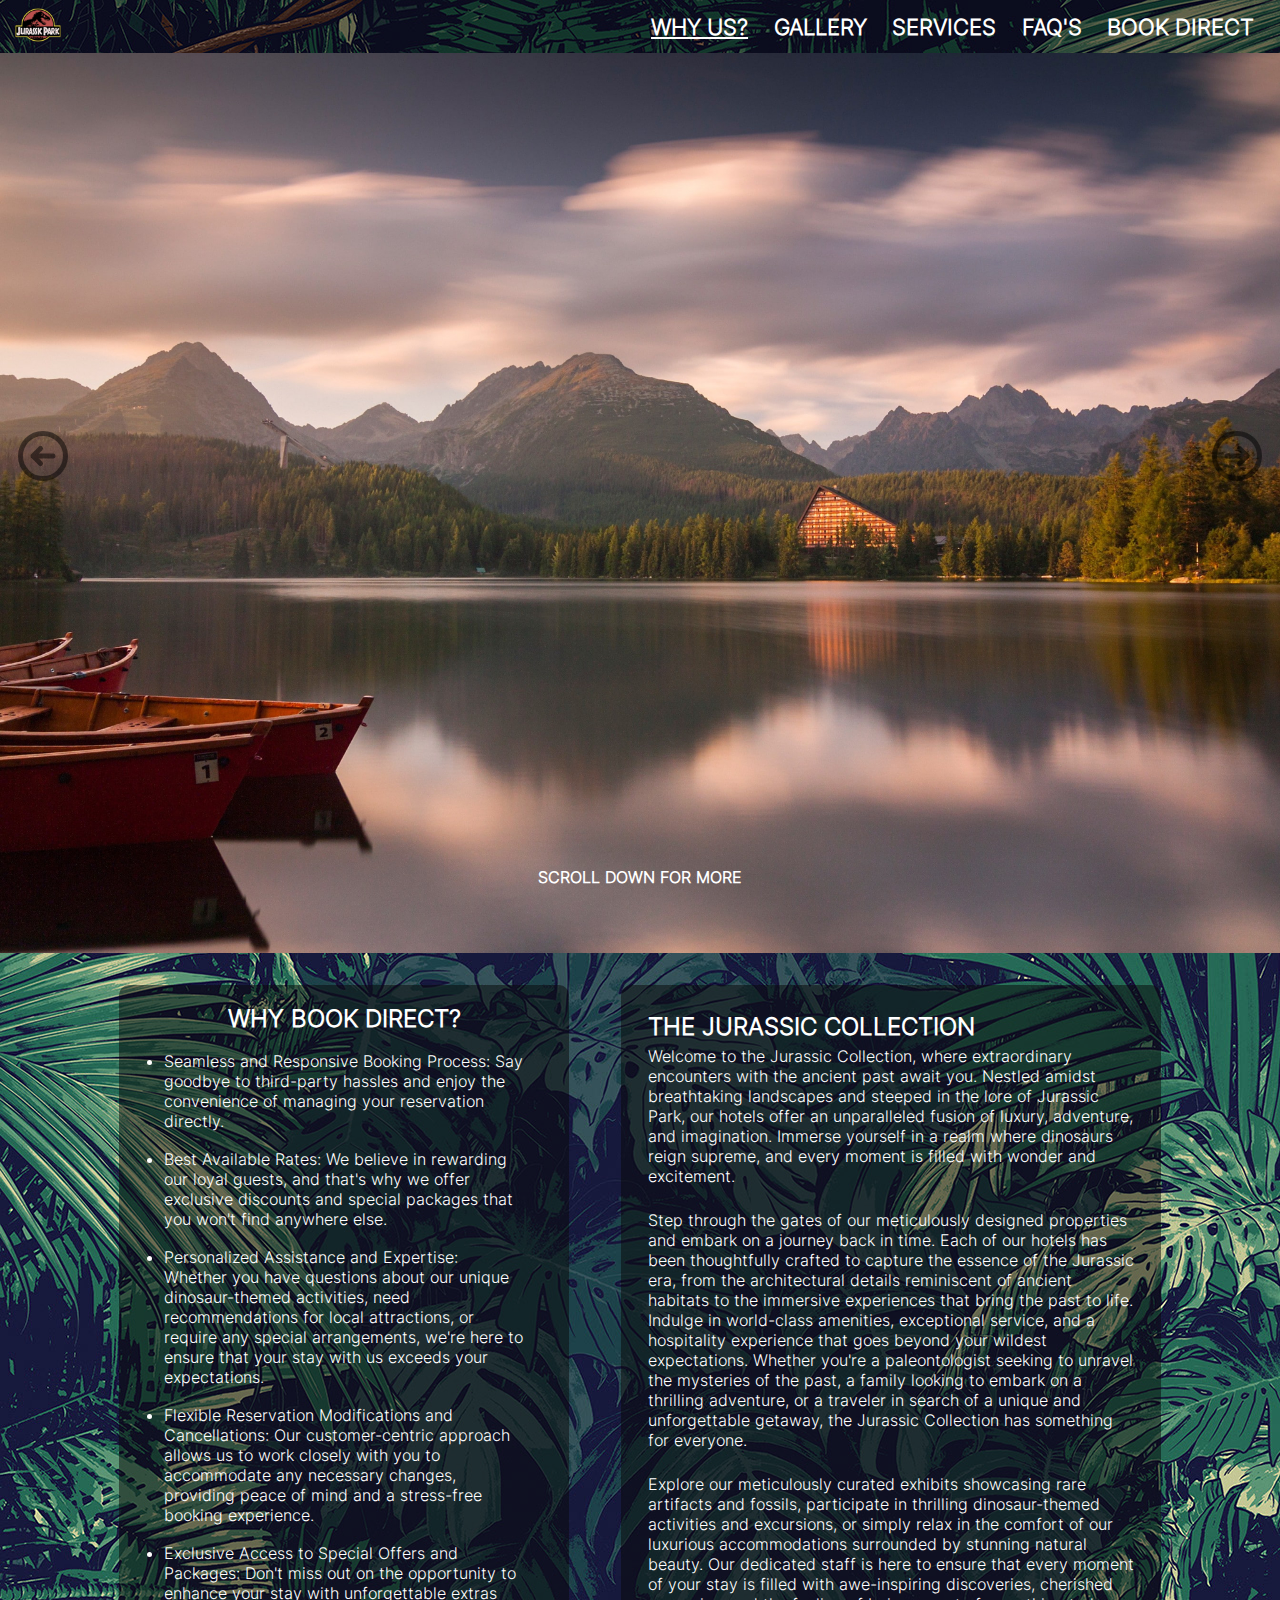
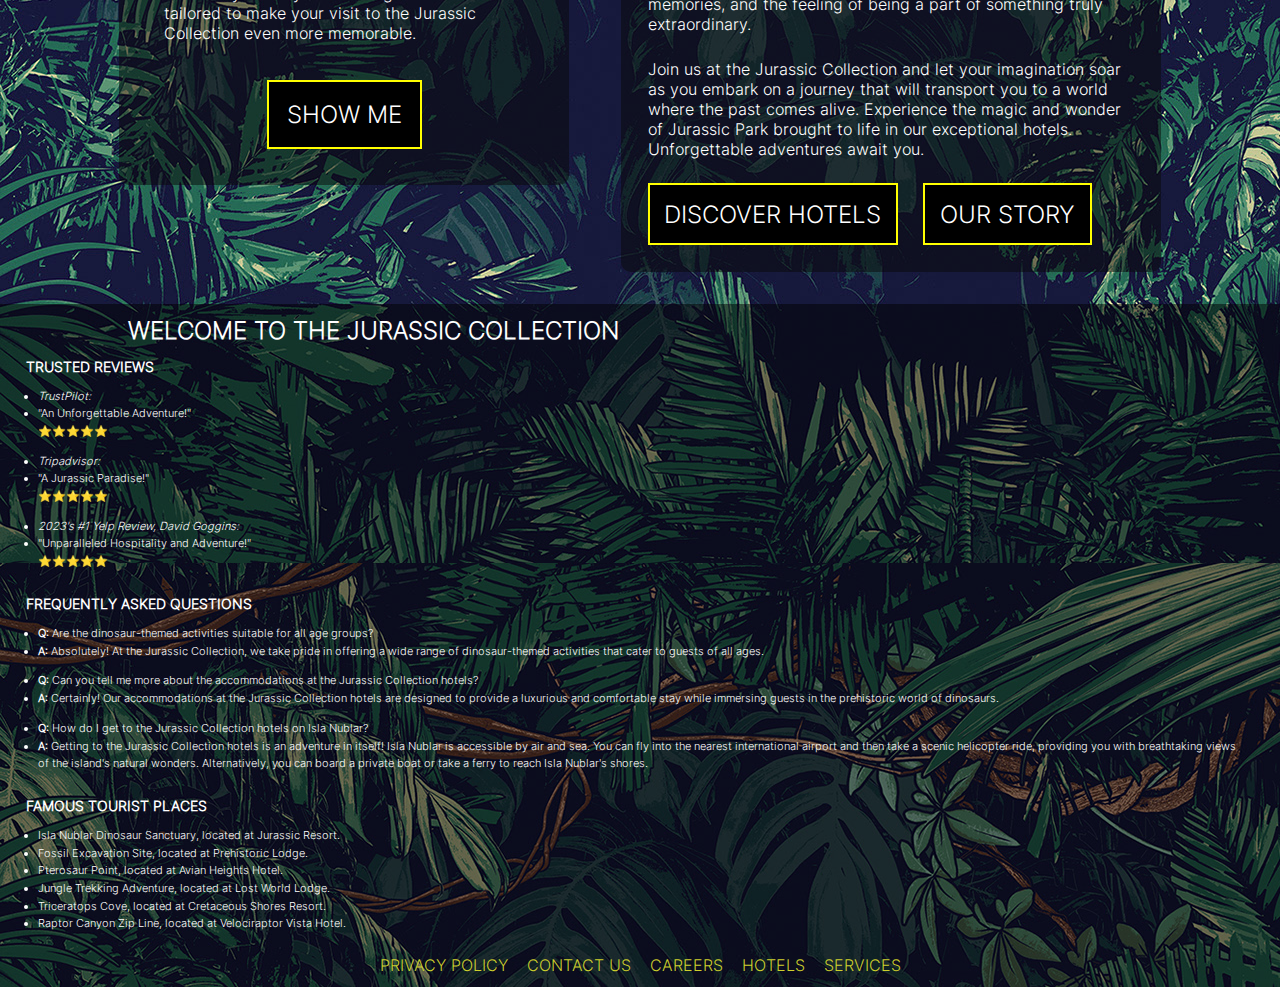
<file: index.html>
<!DOCTYPE html>
<html lang="en">

<head>
    <meta charset="UTF-8">
    <meta name="viewport" content="width=device-width, initial-scale=1.0">
    <title>Home - J Collection</title>
    <link rel="stylesheet" href="css/global.css">
    <link rel="stylesheet" href="css/index.css">
</head>

<body>

    <section class="header">
        <figure>
            <img src="imgs/icon.png" alt="jurassic collection profile icon">
        </figure>
        <h1 id="whyus"><a href="#sidebar">WHY US?</a></h1>
        <h1 id="gallery"><a href="gallery.html">GALLERY</a></h1>
        <h1 id="services"><a href="services.html">SERVICES</a></h1>
        <h1 id="faqs"><a href="#faq-direct">FAQ'S</a></h1>
        <h1 id="bookdirect"><a href="bookdirect.html">BOOK DIRECT</a></h1>
    </section>

    <section class="nav">
        <figure>
            <img id='left' src="imgs/left.svg" alt="left arrow">
        </figure>
        <figure>
            <img id='right' src="imgs/right.svg" alt="right arrow">
        </figure>
    </section>

    <section id="screens" data-current-screen="1">
        <img id="s1" src="imgs/screen1.jpg" alt="">
        <img id="s2" src="imgs/screen2.jpg" alt="">
        <img id="s3" src="imgs/screen3.jpg" alt="">
    </section>

    <h4 id="scrollindi">SCROLL DOWN FOR MORE</h4>

    <div id="merge">
        <section class="container sidebarcontain">
            <section id="sidebar">
                <h2>WHY BOOK DIRECT?</h2>
                <section id="sidebar-text">
                    <ul>
                        <li>
                            <p>Seamless and Responsive Booking Process: Say goodbye to third-party hassles and enjoy the
                                convenience of
                                managing your reservation directly.</p>
                        </li>
                        <li>
                            <p>Best Available Rates: We believe in rewarding our loyal guests, and that's why we offer
                                exclusive discounts
                                and special packages that you won't find anywhere else.</p>
                        </li>
                        <li>
                            <p>Personalized Assistance and Expertise: Whether you have questions about our unique
                                dinosaur-themed
                                activities, need recommendations for local attractions, or require any special
                                arrangements,
                                we're here to
                                ensure that your stay with us exceeds your expectations.</p>
                        </li>
                        <li>
                            <p>Flexible Reservation Modifications and Cancellations: Our customer-centric approach
                                allows us
                                to work closely
                                with you to accommodate any necessary changes, providing peace of mind and a stress-free
                                booking experience.
                            </p>
                        </li>
                        <li>
                            <p>Exclusive Access to Special Offers and Packages: Don't miss out on the opportunity to
                                enhance
                                your stay with
                                unforgettable extras tailored to make your visit to the Jurassic Collection even more
                                memorable.</p>
                        </li>
                    </ul>
                </section>
                <a href="bookdirect.html">SHOW ME</a>
            </section>
        </section>
        <section class="container introcontain">
            <section id="intro">
                <h2>THE JURASSIC COLLECTION</h2>
                <p>
                    Welcome to the Jurassic Collection, where extraordinary encounters with the ancient past await you.
                    Nestled
                    amidst breathtaking landscapes and steeped in the lore of Jurassic Park, our hotels offer an
                    unparalleled
                    fusion of luxury, adventure, and imagination. Immerse yourself in a realm where dinosaurs reign
                    supreme,
                    and
                    every moment is filled with wonder and excitement.
                </p>
                <p>
                    Step through the gates of our meticulously designed properties and embark on a journey back in time.
                    Each of
                    our hotels has been thoughtfully crafted to capture the essence of the Jurassic era, from the
                    architectural
                    details reminiscent of ancient habitats to the immersive experiences that bring the past to life.
                    Indulge in world-class amenities, exceptional service, and a hospitality experience that goes beyond
                    your
                    wildest expectations. Whether you're a paleontologist seeking to unravel the mysteries of the past,
                    a
                    family
                    looking to embark on a thrilling adventure, or a traveler in search of a unique and unforgettable
                    getaway,
                    the Jurassic Collection has something for everyone.
                </p>
                <p>
                    Explore our meticulously curated exhibits showcasing rare artifacts and fossils, participate in
                    thrilling
                    dinosaur-themed activities and excursions, or simply relax in the comfort of our luxurious
                    accommodations
                    surrounded by stunning natural beauty. Our dedicated staff is here to ensure that every moment of
                    your
                    stay
                    is filled with awe-inspiring discoveries, cherished memories, and the feeling of being a part of
                    something
                    truly extraordinary.
                </p>
                <p>
                    Join us at the Jurassic Collection and let your imagination soar as you embark on a journey that
                    will
                    transport you to a world where the past comes alive. Experience the magic and wonder of Jurassic
                    Park
                    brought to life in our exceptional hotels. Unforgettable adventures await you.
                </p>
                <section id="links">
                    <a href="bookdirect.html">DISCOVER HOTELS</a>
                    <a class="story" href="story.html">OUR STORY</a>
                </section>
            </section>
        </section>
    </div>
    <footer>
        <h2>WELCOME TO THE JURASSIC COLLECTION</h2>
        <section>
            <h3>TRUSTED REVIEWS</h3>
            <ul>
                <li><cite>TrustPilot:</cite></li>
                <li><p>"An Unforgettable Adventure!" <br>
                    ⭐⭐⭐⭐⭐</p></li>
            </ul>
            <ul>
                <li><cite>Tripadvisor:</cite></li>
                <li><p>"A Jurassic Paradise!" <br>
                    ⭐⭐⭐⭐⭐</p></li>
            </ul>
            <ul>
                <li><cite>2023's #1 Yelp Review, David Goggins:</cite></li>
                <li><p>"Unparalleled Hospitality
                    and Adventure!" <br>
                    ⭐⭐⭐⭐⭐</p></li>
            </ul>
        </section>
        <section>
            <h3 id="faq-direct">FREQUENTLY ASKED QUESTIONS</h3>
            <ul>
                <li><strong>Q:</strong> Are the dinosaur-themed activities suitable for all age groups?</li>
                <li><strong>A:</strong> Absolutely! At the Jurassic Collection, we take pride in offering a wide range
                    of dinosaur-themed
                    activities that cater to guests of all ages.</li>
            </ul>
            <ul>
                <li><strong>Q:</strong> Can you tell me more about the accommodations at the Jurassic Collection hotels?
                </li>
                <li><strong>A:</strong> Certainly! Our accommodations at the Jurassic Collection hotels are designed to
                    provide
                    a luxurious and comfortable stay while immersing guests in the prehistoric world of dinosaurs.</li>
            </ul>

            <ul>
                <li><strong>Q:</strong> How do I get to the Jurassic Collection hotels on Isla Nublar?</li>
                <li><strong>A:</strong> Getting to the Jurassic Collection hotels is an adventure in itself! Isla Nublar
                    is accessible by air
                    and sea. You can fly into the nearest international airport and then take a scenic helicopter ride,
                    providing you with breathtaking views of the island's natural wonders. Alternatively, you can board
                    a private boat
                    or take a ferry to reach Isla Nublar's shores.</li>
            </ul>
        </section>
        <section>
            <h3>FAMOUS TOURIST PLACES</h3>
            <ul>
                <li>Isla Nublar Dinosaur Sanctuary, located at Jurassic Resort.</li>
                <li>Fossil Excavation Site, located at Prehistoric Lodge.</li>
                <li>Pterosaur Point, located at Avian Heights Hotel.</li>
                <li>Jungle Trekking Adventure, located at Lost World Lodge.</li>
                <li>Triceratops Cove, located at Cretaceous Shores Resort.</li>
                <li>Raptor Canyon Zip Line, located at Velociraptor Vista Hotel.</li>
            </ul>
        </section>
        <section>
            <a href="policy.html">PRIVACY POLICY</a>
            <a href="contact.html">CONTACT US</a>
            <a href="careers.html">CAREERS</a>
            <a href="bookdirect.html">HOTELS</a>
            <a href="services.html">SERVICES</a>
        </section>
    </footer>
    <script src="js/index.js"></script>
</body>

</html>
</file>
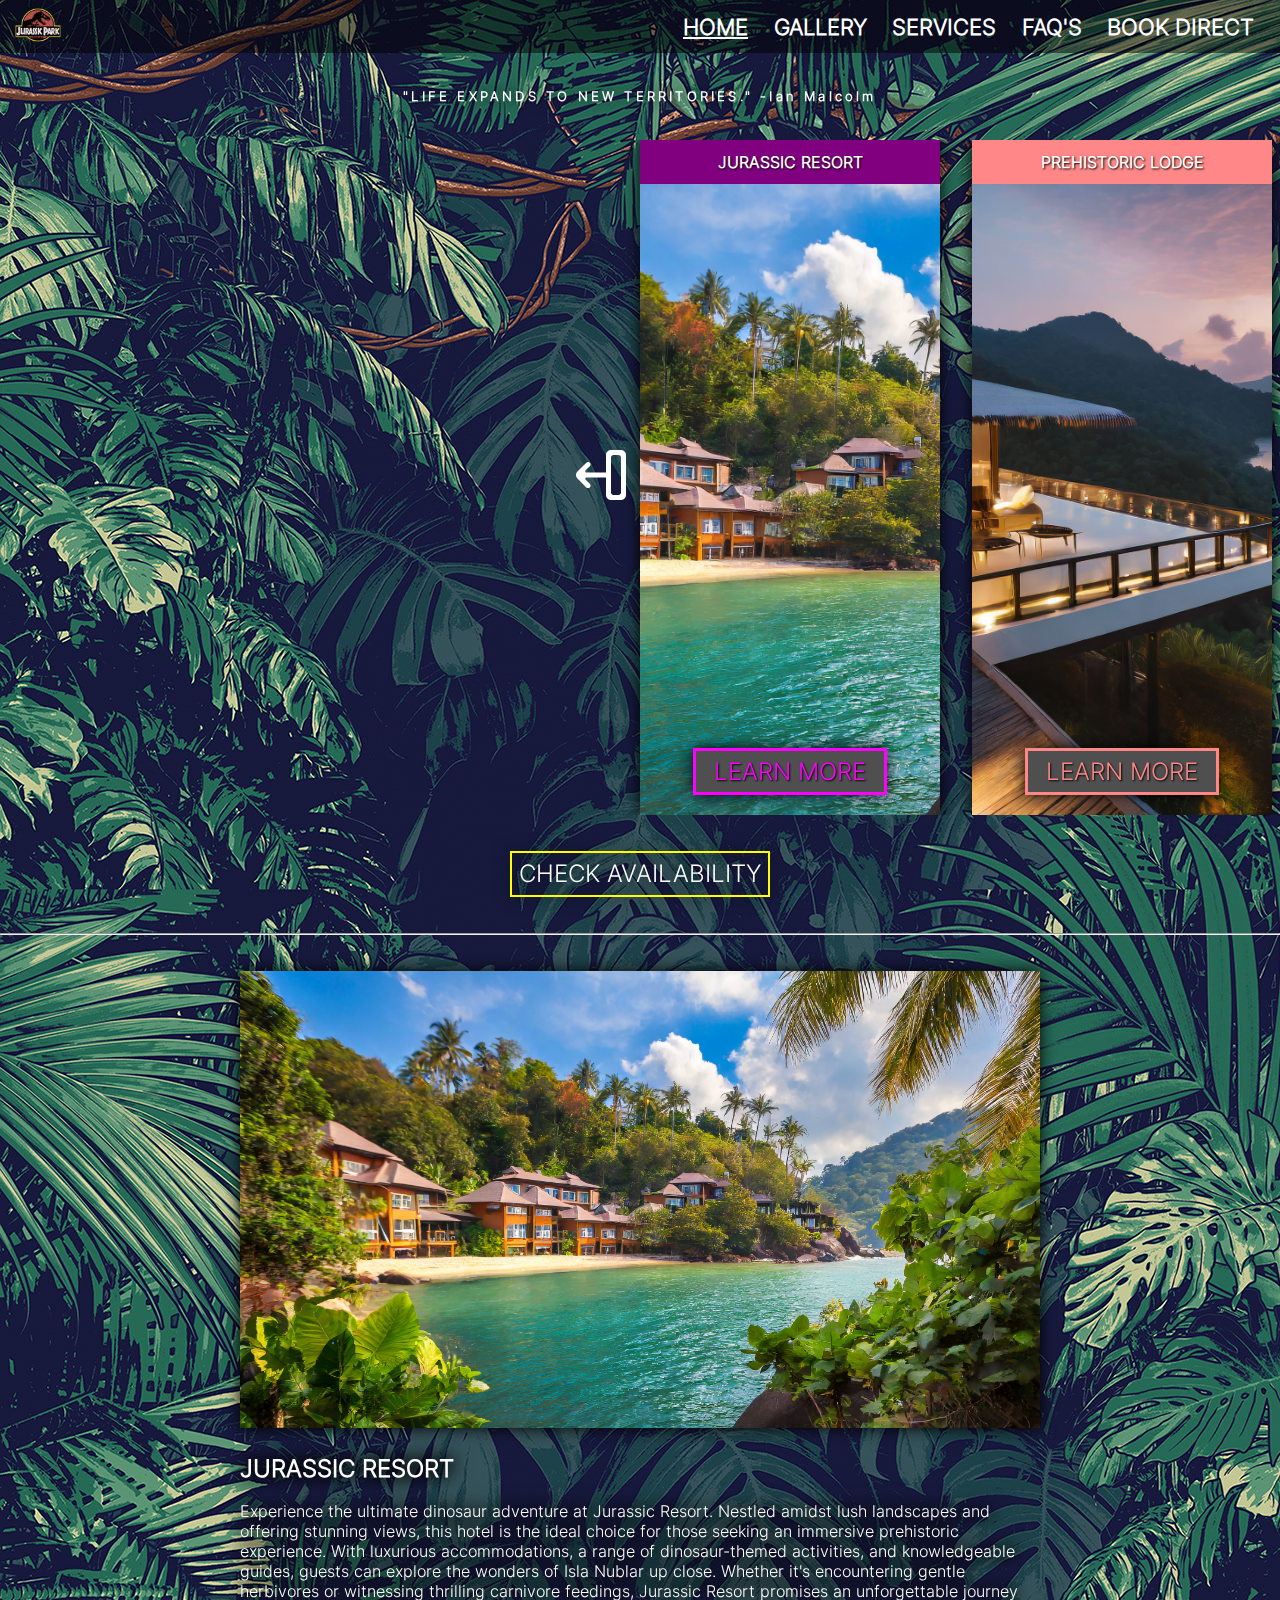
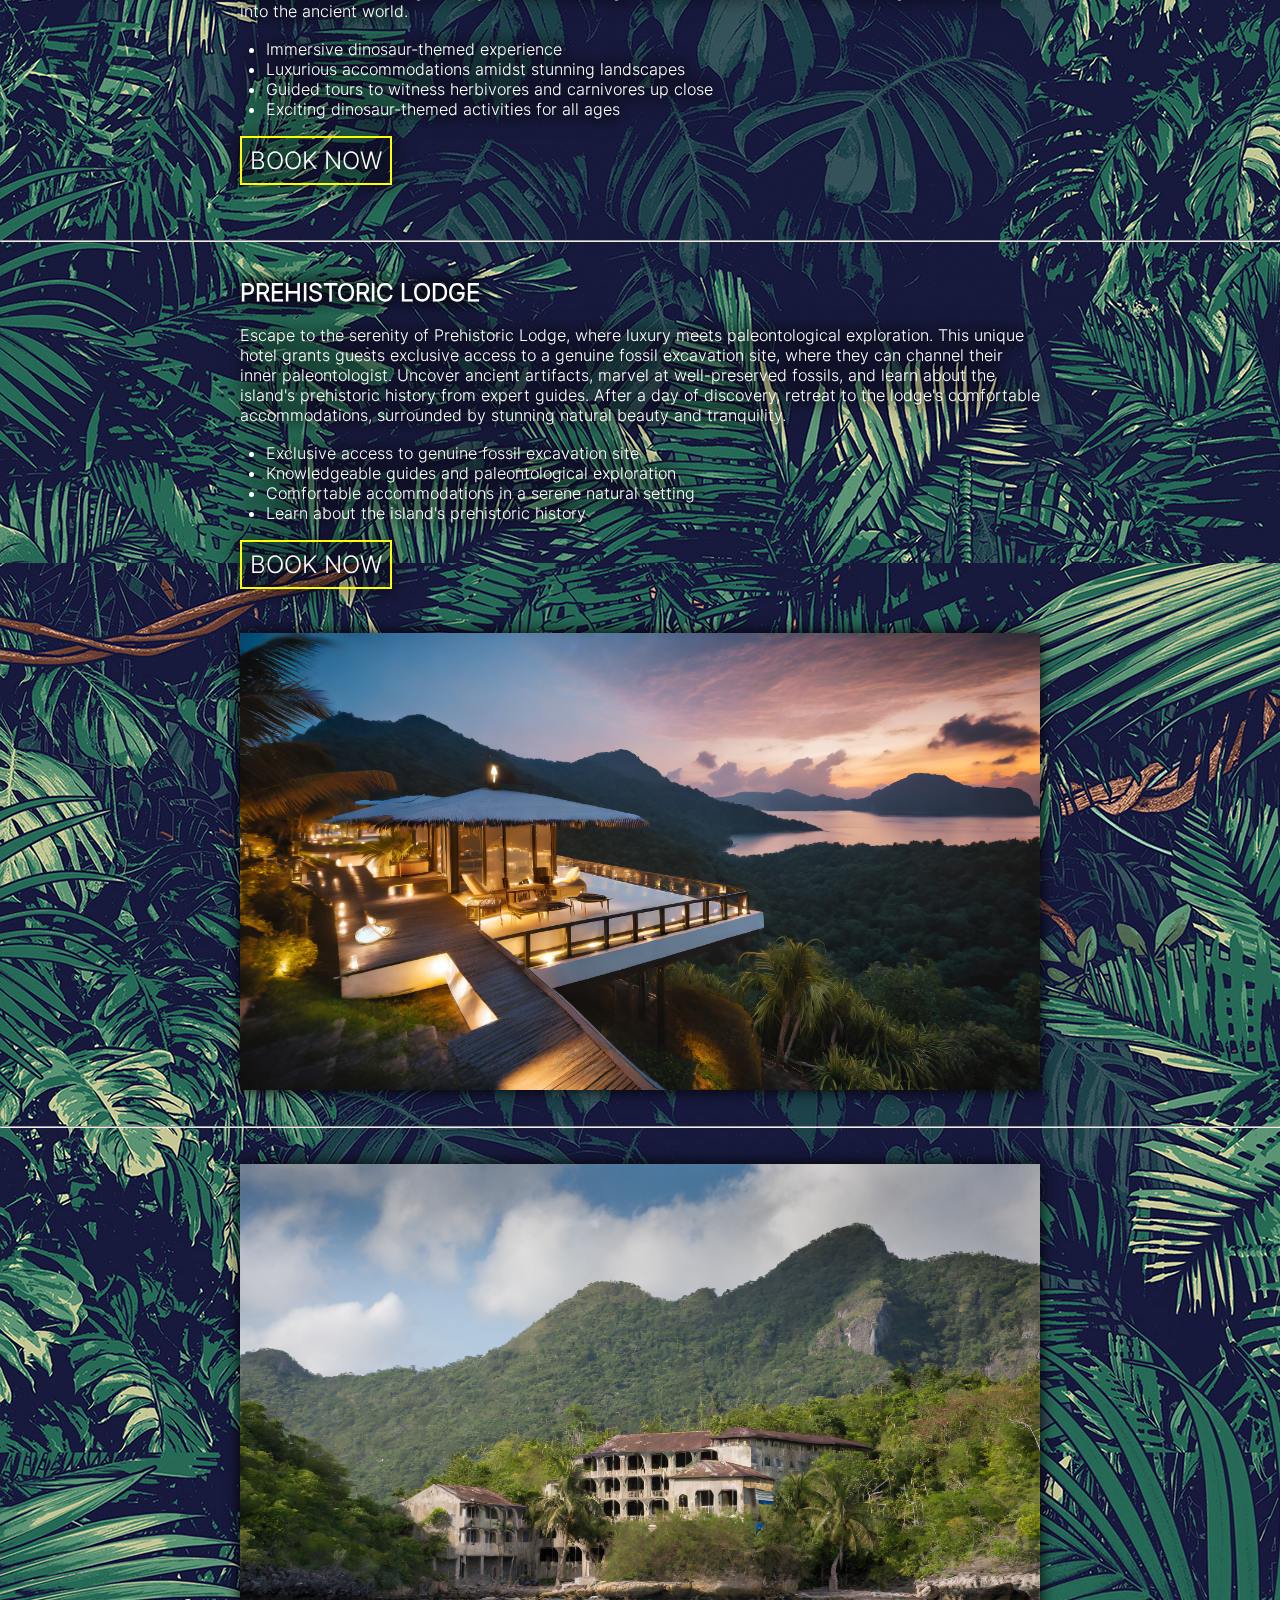
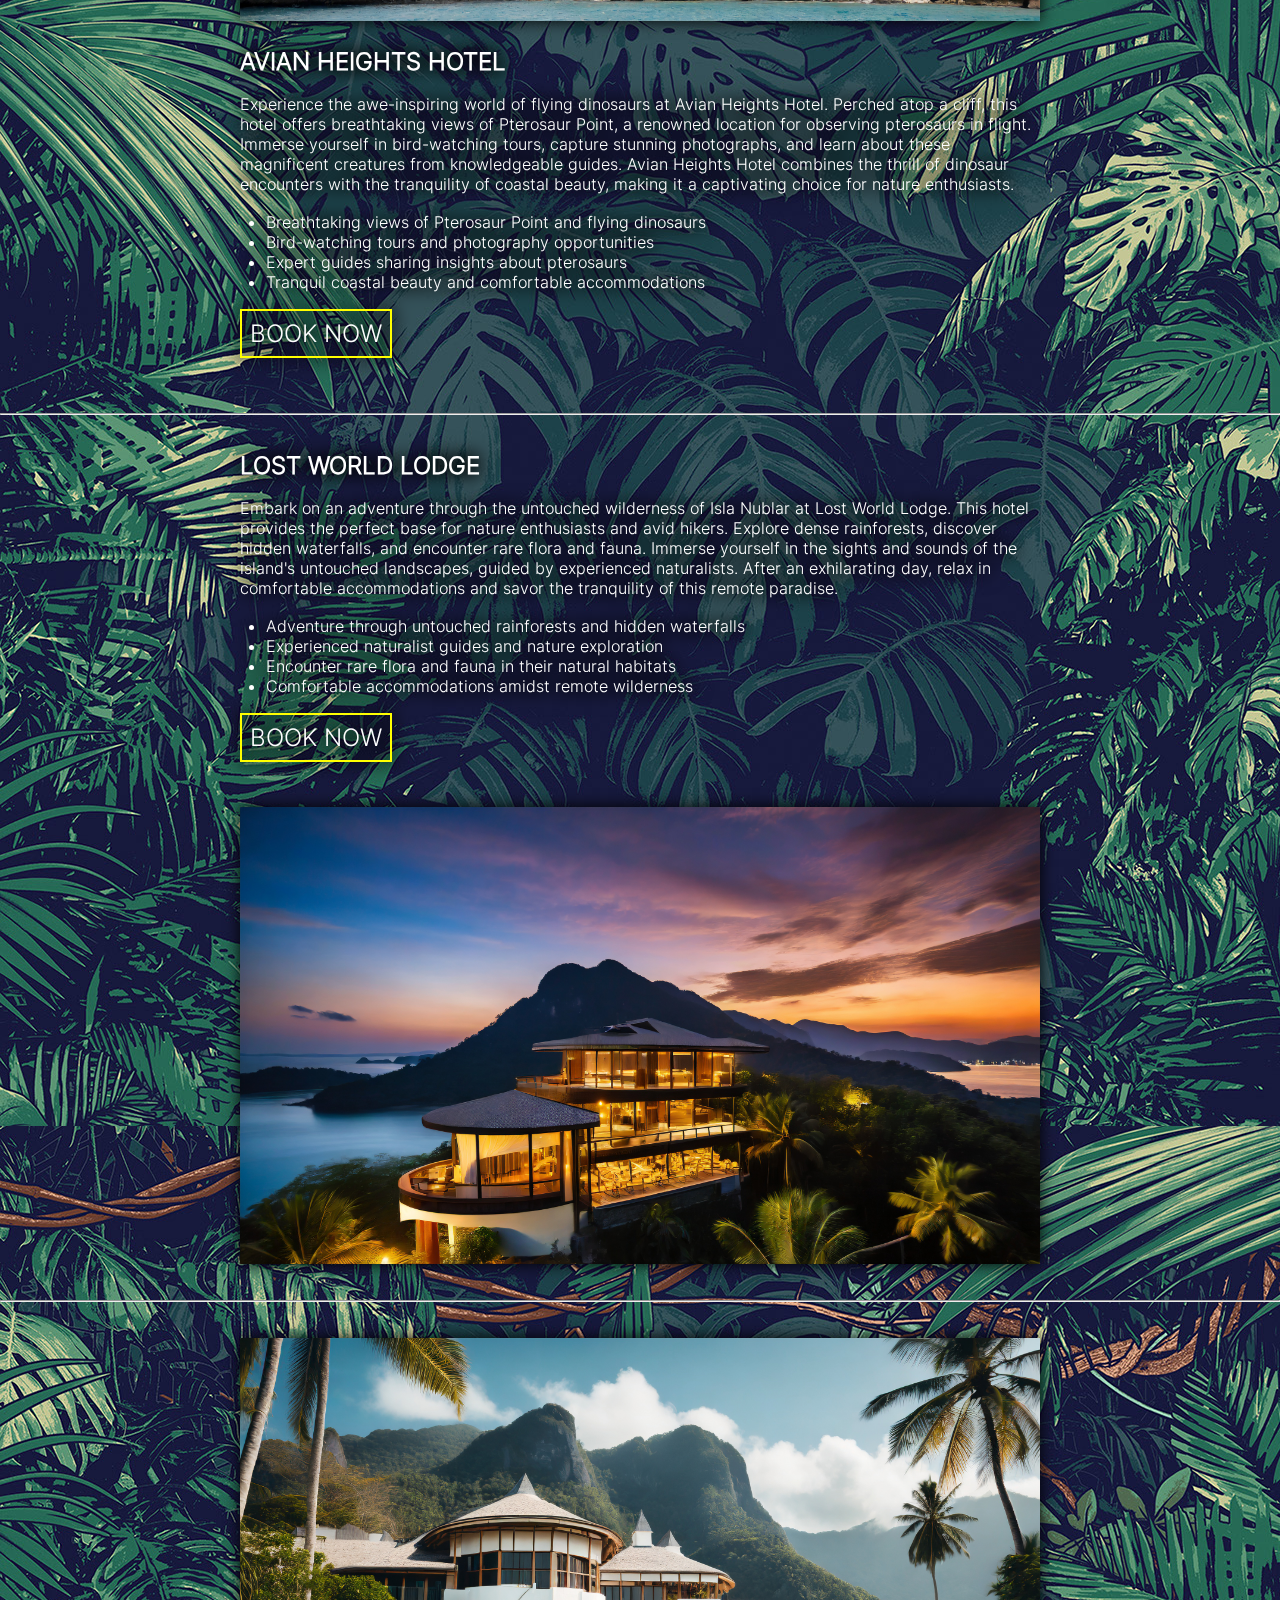
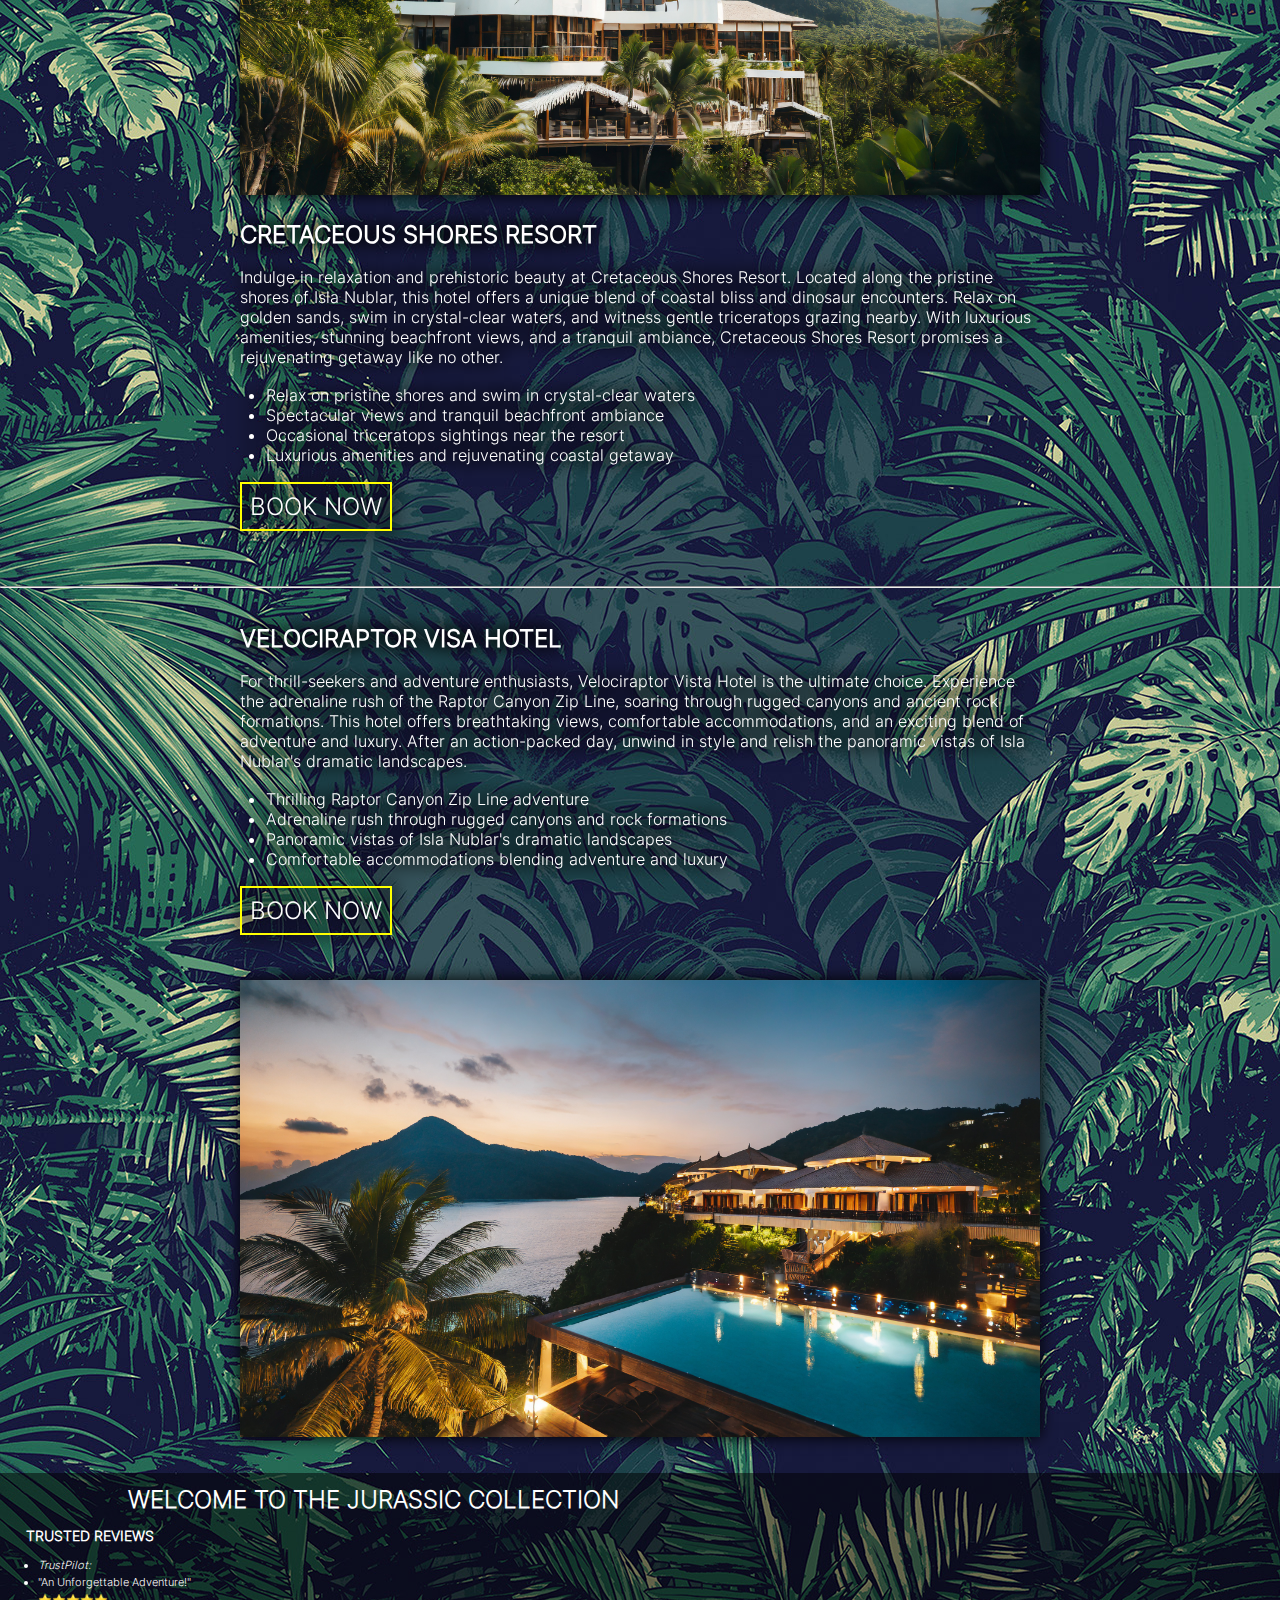
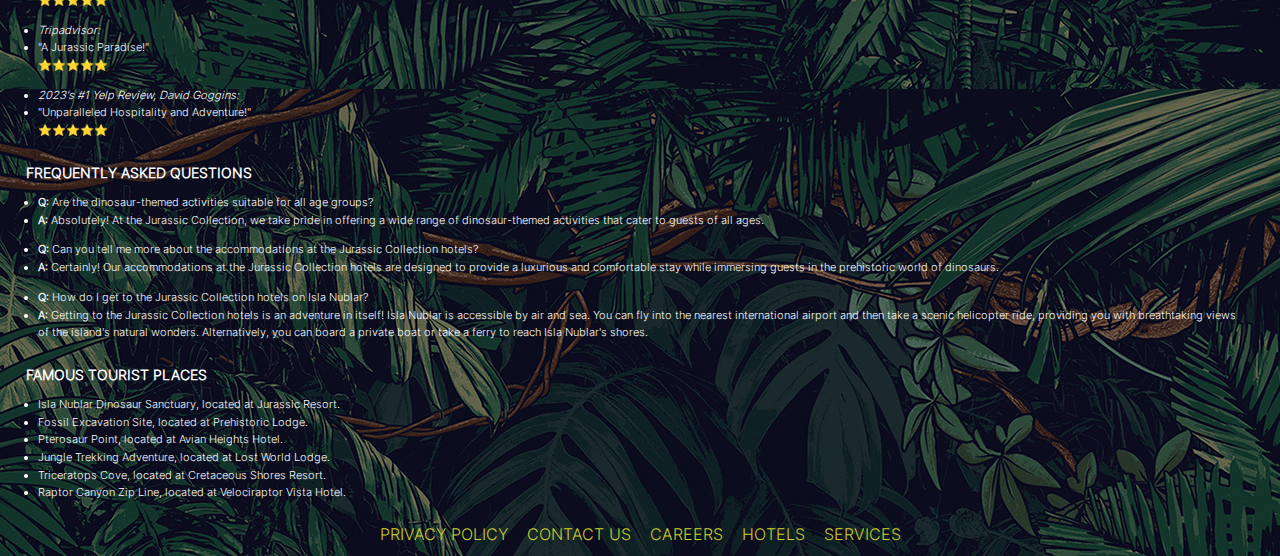
<file: bookdirect.html>
<!DOCTYPE html>
<html lang="en">

<head>
    <meta charset="UTF-8">
    <meta name="viewport" content="width=device-width, initial-scale=1.0">
    <title>Book Direct - J Collection</title>
    <link rel="stylesheet" href="css/global.css">
    <link rel="stylesheet" href="css/bookdirect.css">
</head>

<body>
    <section class="header">
        <figure>
            <img src="imgs/icon.png" alt="jurassic collection profile icon">
        </figure>
        <h1 id="home"><a href="index.html">HOME</a></h1>
        <h1 id="gallery"><a href="gallery.html">GALLERY</a></h1>
        <h1 id="services"><a href="services.html">SERVICES</a></h1>
        <h1 id="faqs"><a href="#faq-direct">FAQ'S</a></h1>
        <h1 id="bookdirect"><a href="bookdirect.html">BOOK DIRECT</a></h1>
    </section>

    <h2>"LIFE EXPANDS TO NEW TERRITORIES." -Ian Malcolm</h2>

    <img class="arrows" id="left" src="imgs/scroll-left.svg" alt="" draggable="false">
    <img class="arrows" id="right" src="imgs/scroll-right.svg" alt="" draggable="false">

    <section class="scrollable">

        <section class="image" id="jurassic">
            <img src="imgs/pic1.jpg" alt="" draggable="false">
            <h2>JURASSIC RESORT</h2>
            <div class="linkcontainer">
                <a href="#jurassic_desc">LEARN MORE</a>
            </div>
        </section>

        <section class="image" id="prehistoric">
            <img src="imgs/pic2.jpg" alt="" draggable="false">
            <h2>PREHISTORIC LODGE</h2>
            <div class="linkcontainer">
                <a href="#prehistoric_desc">LEARN MORE</a>
            </div>
        </section>

        <section class="image" id="avian">
            <img src="imgs/pic3.jpg" alt="" draggable="false">
            <h2>AVIAN HEIGHTS HOTEL</h2>
            <div class="linkcontainer">
                <a href="#avian_desc">LEARN MORE</a>
            </div>
        </section>

        <section class="image" id="lost">
            <img src="imgs/pic4.jpg" alt="" draggable="false">
            <h2>LOST WORLD LODGE</h2>
            <div class="linkcontainer">
                <a href="#lost_desc">LEARN MORE</a>
            </div>

        </section>

        <section class="image" id="cretaceous">
            <img src="imgs/pic5.jpg" alt="" draggable="false">
            <h2>CRETACEOUS SHORES</h2>
            <div class="linkcontainer">
                <a href="#cretaceous_desc">LEARN MORE</a>
            </div>
        </section>

        <section class="image" id="velociraptor">
            <img src="imgs/pic6.jpg" alt="" draggable="false">
            <h2>VELOCIRAPTOR VISA</h2>
            <div class="linkcontainer">
                <a href="#velociraptor_desc">LEARN MORE</a>
            </div>
        </section>

    </section>

    <div class="firstlink">
       <a href="booking.html">CHECK AVAILABILITY</a>
    </div>

    <hr>

    <section class="desc" id="jurassic_desc">
        <img src="imgs/pic1.jpg" alt="">
        <section>
            <h2>JURASSIC RESORT</h2>
            <p>Experience the ultimate dinosaur adventure at Jurassic Resort. Nestled amidst lush landscapes and
                offering
                stunning views, this hotel is the ideal choice for those seeking an immersive prehistoric experience.
                With
                luxurious accommodations, a range of dinosaur-themed activities, and knowledgeable guides, guests can
                explore the wonders of Isla Nublar up close. Whether it's encountering gentle herbivores or witnessing
                thrilling carnivore feedings, Jurassic Resort promises an unforgettable journey into the ancient world.
            </p>
            <ul>
                <li>Immersive dinosaur-themed experience</li>
                <li>Luxurious accommodations amidst stunning landscapes</li>
                <li>Guided tours to witness herbivores and carnivores up close</li>
                <li>Exciting dinosaur-themed activities for all ages</li>
            </ul>
            <div> <a href="booking.html">BOOK NOW</a> </div>
        </section>
    </section>

    <hr>

    <section class="desc" id="prehistoric_desc">
        <section>
            <h2>PREHISTORIC LODGE</h2>
            <p>Escape to the serenity of Prehistoric Lodge, where luxury meets paleontological exploration. This unique
                hotel grants guests exclusive access to a genuine fossil excavation site, where they can channel their
                inner
                paleontologist. Uncover ancient artifacts, marvel at well-preserved fossils, and learn about the
                island's
                prehistoric history from expert guides. After a day of discovery, retreat to the lodge's comfortable
                accommodations, surrounded by stunning natural beauty and tranquility.
            </p>
            <ul>
                <li>Exclusive access to genuine fossil excavation site</li>
                <li>Knowledgeable guides and paleontological exploration</li>
                <li>Comfortable accommodations in a serene natural setting</li>
                <li>Learn about the island's prehistoric history</li>
            </ul>
            <div> <a href="booking.html">BOOK NOW</a> </div>
        </section>
        <img src="imgs/pic2.jpg" alt="">
    </section>

    <hr>

    <section class="desc" id="avian_desc">
        <img src="imgs/pic3.jpg" alt="">
        <section>
            <h2>AVIAN HEIGHTS HOTEL</h2>
            <p>Experience the awe-inspiring world of flying dinosaurs at Avian Heights Hotel. Perched atop a cliff, this
                hotel offers breathtaking views of Pterosaur Point, a renowned location for observing pterosaurs in
                flight.
                Immerse yourself in bird-watching tours, capture stunning photographs, and learn about these magnificent
                creatures from knowledgeable guides. Avian Heights Hotel combines the thrill of dinosaur encounters with
                the
                tranquility of coastal beauty, making it a captivating choice for nature enthusiasts.
            </p>
            <ul>
                <li>Breathtaking views of Pterosaur Point and flying dinosaurs</li>
                <li>Bird-watching tours and photography opportunities</li>
                <li>Expert guides sharing insights about pterosaurs</li>
                <li>Tranquil coastal beauty and comfortable accommodations</li>
            </ul>
            <div> <a href="booking.html">BOOK NOW</a> </div>
        </section>
    </section>

    <hr>

    <section class="desc" id="lost_desc">
        <section>
            <h2>LOST WORLD LODGE</h2>
            <p>Embark on an adventure through the untouched wilderness of Isla Nublar at Lost World Lodge. This hotel
                provides the perfect base for nature enthusiasts and avid hikers. Explore dense rainforests, discover
                hidden
                waterfalls, and encounter rare flora and fauna. Immerse yourself in the sights and sounds of the
                island's
                untouched landscapes, guided by experienced naturalists. After an exhilarating day, relax in comfortable
                accommodations and savor the tranquility of this remote paradise.
            </p>
            <ul>
                <li>Adventure through untouched rainforests and hidden waterfalls</li>
                <li>Experienced naturalist guides and nature exploration</li>
                <li>Encounter rare flora and fauna in their natural habitats</li>
                <li>Comfortable accommodations amidst remote wilderness</li>
            </ul>
            <div> <a href="booking.html">BOOK NOW</a> </div>
        </section>
        <img src="imgs/pic4.jpg" alt="">
    </section>

    <hr>

    <section class="desc" id="cretaceous_desc">
        <img src="imgs/pic5.jpg" alt="">
        <section>
            <h2>CRETACEOUS SHORES RESORT</h2>
            <p>Indulge in relaxation and prehistoric beauty at Cretaceous Shores Resort. Located along the pristine
                shores
                of Isla Nublar, this hotel offers a unique blend of coastal bliss and dinosaur encounters. Relax on
                golden
                sands, swim in crystal-clear waters, and witness gentle triceratops grazing nearby. With luxurious
                amenities, stunning beachfront views, and a tranquil ambiance, Cretaceous Shores Resort promises a
                rejuvenating getaway like no other.
            </p>
            <ul>
                <li>Relax on pristine shores and swim in crystal-clear waters</li>
                <li>Spectacular views and tranquil beachfront ambiance</li>
                <li>Occasional triceratops sightings near the resort</li>
                <li>Luxurious amenities and rejuvenating coastal getaway</li>
            </ul>
            <div> <a href="booking.html">BOOK NOW</a> </div>
        </section>
    </section>

    <hr>

    <section class="desc" id="velociraptor_desc">
        <section>
            <h2>VELOCIRAPTOR VISA HOTEL</h2>
            <p>For thrill-seekers and adventure enthusiasts, Velociraptor Vista Hotel is the ultimate choice. Experience
                the
                adrenaline rush of the Raptor Canyon Zip Line, soaring through rugged canyons and ancient rock
                formations.
                This hotel offers breathtaking views, comfortable accommodations, and an exciting blend of adventure and
                luxury. After an action-packed day, unwind in style and relish the panoramic vistas of Isla Nublar's
                dramatic landscapes.
            </p>
            <ul>
                <li>Thrilling Raptor Canyon Zip Line adventure</li>
                <li>Adrenaline rush through rugged canyons and rock formations</li>
                <li>Panoramic vistas of Isla Nublar's dramatic landscapes</li>
                <li>Comfortable accommodations blending adventure and luxury</li>
            </ul>
            <div> <a href="booking.html">BOOK NOW</a> </div>
        </section>
        <img src="imgs/pic6.jpg" alt="">
    </section>



    <footer>
        <h2>WELCOME TO THE JURASSIC COLLECTION</h2>
        <section>
            <h3>TRUSTED REVIEWS</h3>
            <ul>
                <li><cite>TrustPilot:</cite></li>
                <li><p>"An Unforgettable Adventure!" <br>
                    ⭐⭐⭐⭐⭐</p></li>
            </ul>
            <ul>
                <li><cite>Tripadvisor:</cite></li>
                <li><p>"A Jurassic Paradise!" <br>
                    ⭐⭐⭐⭐⭐</p></li>
            </ul>
            <ul>
                <li><cite>2023's #1 Yelp Review, David Goggins:</cite></li>
                <li><p>"Unparalleled Hospitality
                    and Adventure!" <br>
                    ⭐⭐⭐⭐⭐</p></li>
            </ul>
        </section>
        <section>
            <h3 id="faq-direct">FREQUENTLY ASKED QUESTIONS</h3>
            <ul>
                <li><strong>Q:</strong> Are the dinosaur-themed activities suitable for all age groups?</li>
                <li><strong>A:</strong> Absolutely! At the Jurassic Collection, we take pride in offering a wide range
                    of dinosaur-themed
                    activities that cater to guests of all ages.</li>
            </ul>
            <ul>
                <li><strong>Q:</strong> Can you tell me more about the accommodations at the Jurassic Collection hotels?
                </li>
                <li><strong>A:</strong> Certainly! Our accommodations at the Jurassic Collection hotels are designed to
                    provide
                    a luxurious and comfortable stay while immersing guests in the prehistoric world of dinosaurs.</li>
            </ul>

            <ul>
                <li><strong>Q:</strong> How do I get to the Jurassic Collection hotels on Isla Nublar?</li>
                <li><strong>A:</strong> Getting to the Jurassic Collection hotels is an adventure in itself! Isla Nublar
                    is accessible by air
                    and sea. You can fly into the nearest international airport and then take a scenic helicopter ride,
                    providing you with breathtaking views of the island's natural wonders. Alternatively, you can board
                    a private boat
                    or take a ferry to reach Isla Nublar's shores.</li>
            </ul>
        </section>
        <section>
            <h3>FAMOUS TOURIST PLACES</h3>
            <ul>
                <li>Isla Nublar Dinosaur Sanctuary, located at Jurassic Resort.</li>
                <li>Fossil Excavation Site, located at Prehistoric Lodge.</li>
                <li>Pterosaur Point, located at Avian Heights Hotel.</li>
                <li>Jungle Trekking Adventure, located at Lost World Lodge.</li>
                <li>Triceratops Cove, located at Cretaceous Shores Resort.</li>
                <li>Raptor Canyon Zip Line, located at Velociraptor Vista Hotel.</li>
            </ul>
        </section>
        <section>
            <a href="policy.html">PRIVACY POLICY</a>
            <a href="contact.html">CONTACT US</a>
            <a href="careers.html">CAREERS</a>
            <a href="bookdirect.html">HOTELS</a>
            <a href="services.html">SERVICES</a>
        </section>
    </footer>
    <script src="js/bookdirect.js"></script>
    <script src="js/booking.js"></script>
</body>

</html>
</file>
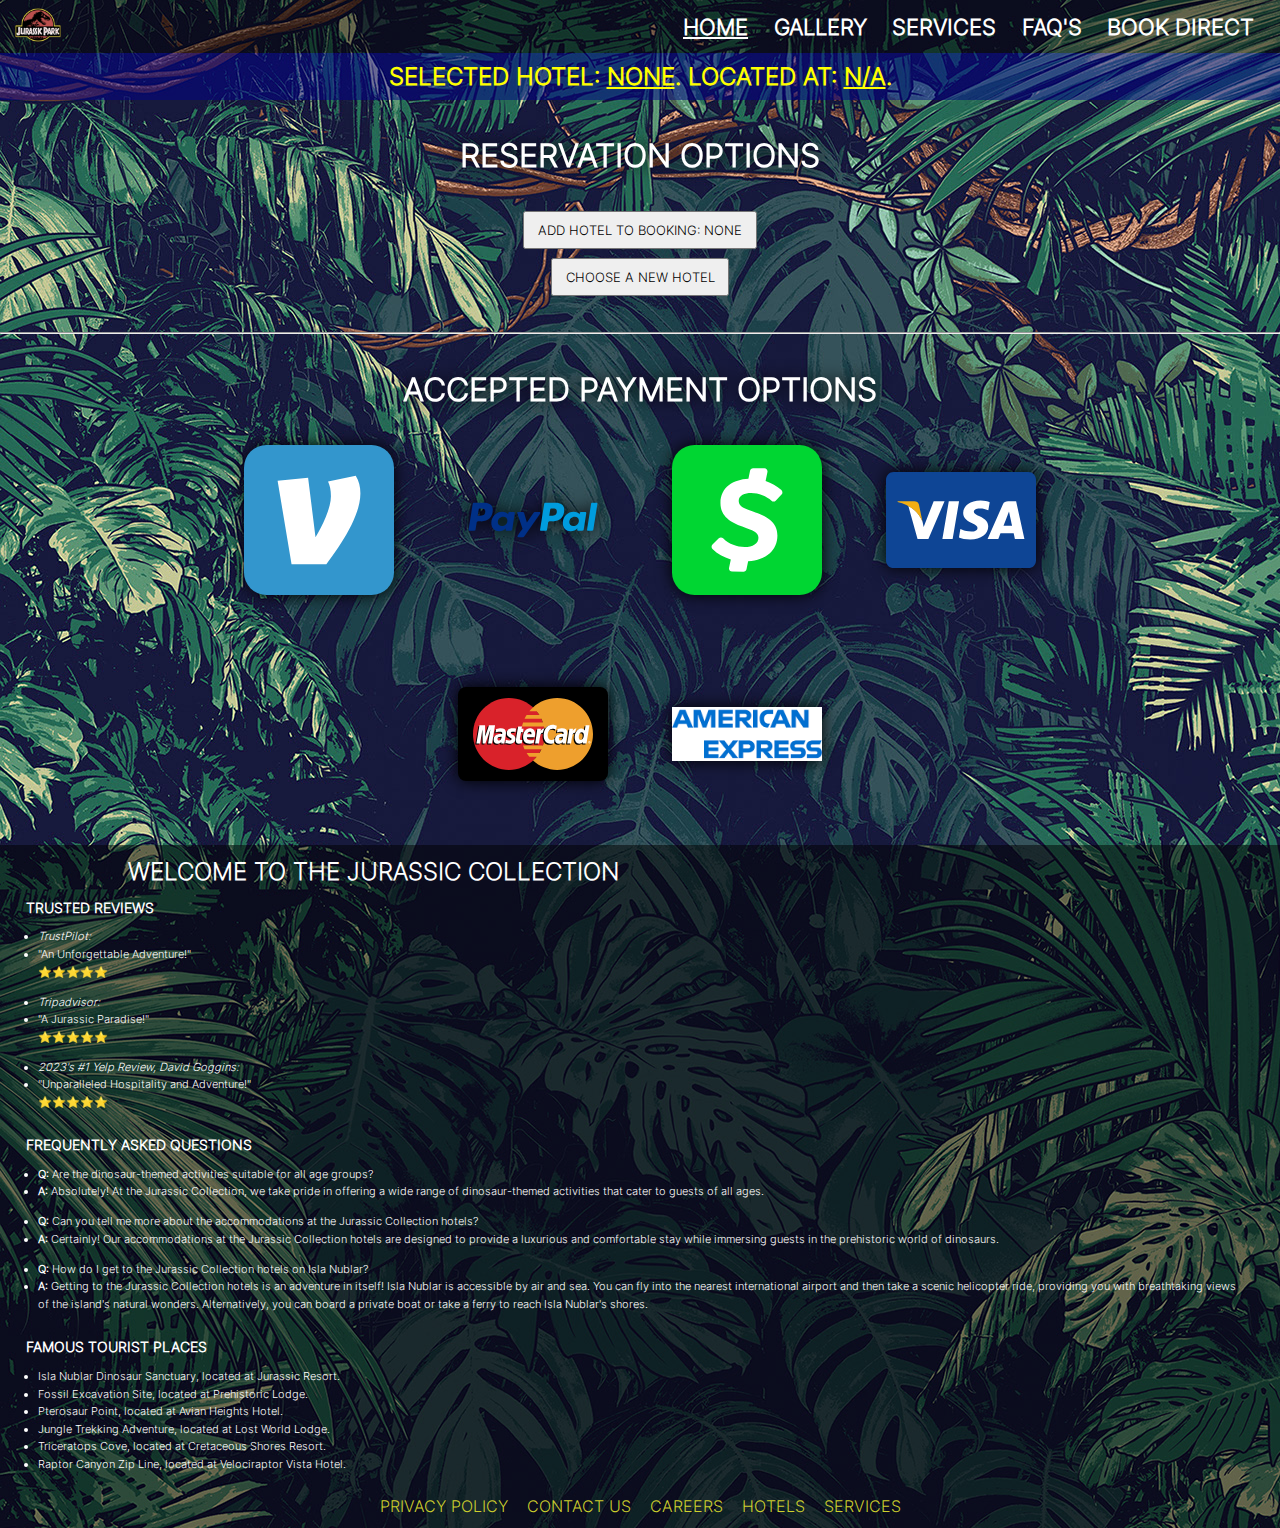
<file: booking.html>
<!DOCTYPE html>
<html lang="en">

<head>
    <meta charset="UTF-8">
    <meta name="viewport" content="width=device-width, initial-scale=1.0">
    <title>Booking - J Collection</title>
    <link rel="stylesheet" href="css/global.css">
    <link rel="stylesheet" href="css/booking.css">
</head>

<body>
    <section class="header">
        <figure>
            <img src="imgs/icon.png" alt="jurassic collection profile icon">
        </figure>
        <h1 id="home"><a href="index.html">HOME</a></h1>
        <h1 id="gallery"><a href="gallery.html">GALLERY</a></h1>
        <h1 id="services"><a href="services.html">SERVICES</a></h1>
        <h1 id="faqs"><a href="#faq-direct">FAQ'S</a></h1>
        <h1 id="bookdirect"><a href="bookdirect.html">BOOK DIRECT</a></h1>
    </section>

    <div id="hotelstuff">
        <h2>SELECTED HOTEL: <u id="hotelname"> NONE</u>. LOCATED AT: <u id="hoteladdress"> N/A</u>.</h2>
    </div>

    <h1>RESERVATION OPTIONS</h1>

    <section class="buttons">
        <form action="details.html">
            <input id='hoteladdto' type="submit" value="ADD HOTEL TO BOOKING: NONE">
        </form>
        <form action="bookdirect.html">
            <input type="submit" value="CHOOSE A NEW HOTEL">
        </form>
    </section>

    <hr>

    <h1>ACCEPTED PAYMENT OPTIONS</h1>

    <section class="imgscontain">
        <section class="imgs">
            <img src="imgs/payment/venmo.svg" alt="venmo">
            <img src="imgs/payment/paypal.svg" alt="paypal">
            <img src="imgs/payment/cashapp.svg" alt="cashapp">
            <img src="imgs/payment/visa.svg" alt="visa">
            <img src="imgs/payment/mastercard.svg" alt="mastercard">
            <img src="imgs/payment/american-express.png" alt="americanexpress">

        </section>
    </section>

    <footer>
        <h2>WELCOME TO THE JURASSIC COLLECTION</h2>
        <section>
            <h3>TRUSTED REVIEWS</h3>
            <ul>
                <li><cite>TrustPilot:</cite></li>
                <li><p>"An Unforgettable Adventure!" <br>
                    ⭐⭐⭐⭐⭐</p></li>
            </ul>
            <ul>
                <li><cite>Tripadvisor:</cite></li>
                <li><p>"A Jurassic Paradise!" <br>
                    ⭐⭐⭐⭐⭐</p></li>
            </ul>
            <ul>
                <li><cite>2023's #1 Yelp Review, David Goggins:</cite></li>
                <li><p>"Unparalleled Hospitality
                    and Adventure!" <br>
                    ⭐⭐⭐⭐⭐</p></li>
            </ul>
        </section>
        <section>
            <h3 id="faq-direct">FREQUENTLY ASKED QUESTIONS</h3>
            <ul>
                <li><strong>Q:</strong> Are the dinosaur-themed activities suitable for all age groups?</li>
                <li><strong>A:</strong> Absolutely! At the Jurassic Collection, we take pride in offering a wide range
                    of dinosaur-themed
                    activities that cater to guests of all ages.</li>
            </ul>
            <ul>
                <li><strong>Q:</strong> Can you tell me more about the accommodations at the Jurassic Collection hotels?
                </li>
                <li><strong>A:</strong> Certainly! Our accommodations at the Jurassic Collection hotels are designed to
                    provide
                    a luxurious and comfortable stay while immersing guests in the prehistoric world of dinosaurs.</li>
            </ul>

            <ul>
                <li><strong>Q:</strong> How do I get to the Jurassic Collection hotels on Isla Nublar?</li>
                <li><strong>A:</strong> Getting to the Jurassic Collection hotels is an adventure in itself! Isla Nublar
                    is accessible by air
                    and sea. You can fly into the nearest international airport and then take a scenic helicopter ride,
                    providing you with breathtaking views of the island's natural wonders. Alternatively, you can board
                    a private boat
                    or take a ferry to reach Isla Nublar's shores.</li>
            </ul>
        </section>
        <section>
            <h3>FAMOUS TOURIST PLACES</h3>
            <ul>
                <li>Isla Nublar Dinosaur Sanctuary, located at Jurassic Resort.</li>
                <li>Fossil Excavation Site, located at Prehistoric Lodge.</li>
                <li>Pterosaur Point, located at Avian Heights Hotel.</li>
                <li>Jungle Trekking Adventure, located at Lost World Lodge.</li>
                <li>Triceratops Cove, located at Cretaceous Shores Resort.</li>
                <li>Raptor Canyon Zip Line, located at Velociraptor Vista Hotel.</li>
            </ul>
        </section>
        <section>
            <a href="policy.html">PRIVACY POLICY</a>
            <a href="contact.html">CONTACT US</a>
            <a href="careers.html">CAREERS</a>
            <a href="bookdirect.html">HOTELS</a>
            <a href="services.html">SERVICES</a>
        </section>
    </footer>
    <script src="js/booking.js"></script>
</body>

</html>
</file>
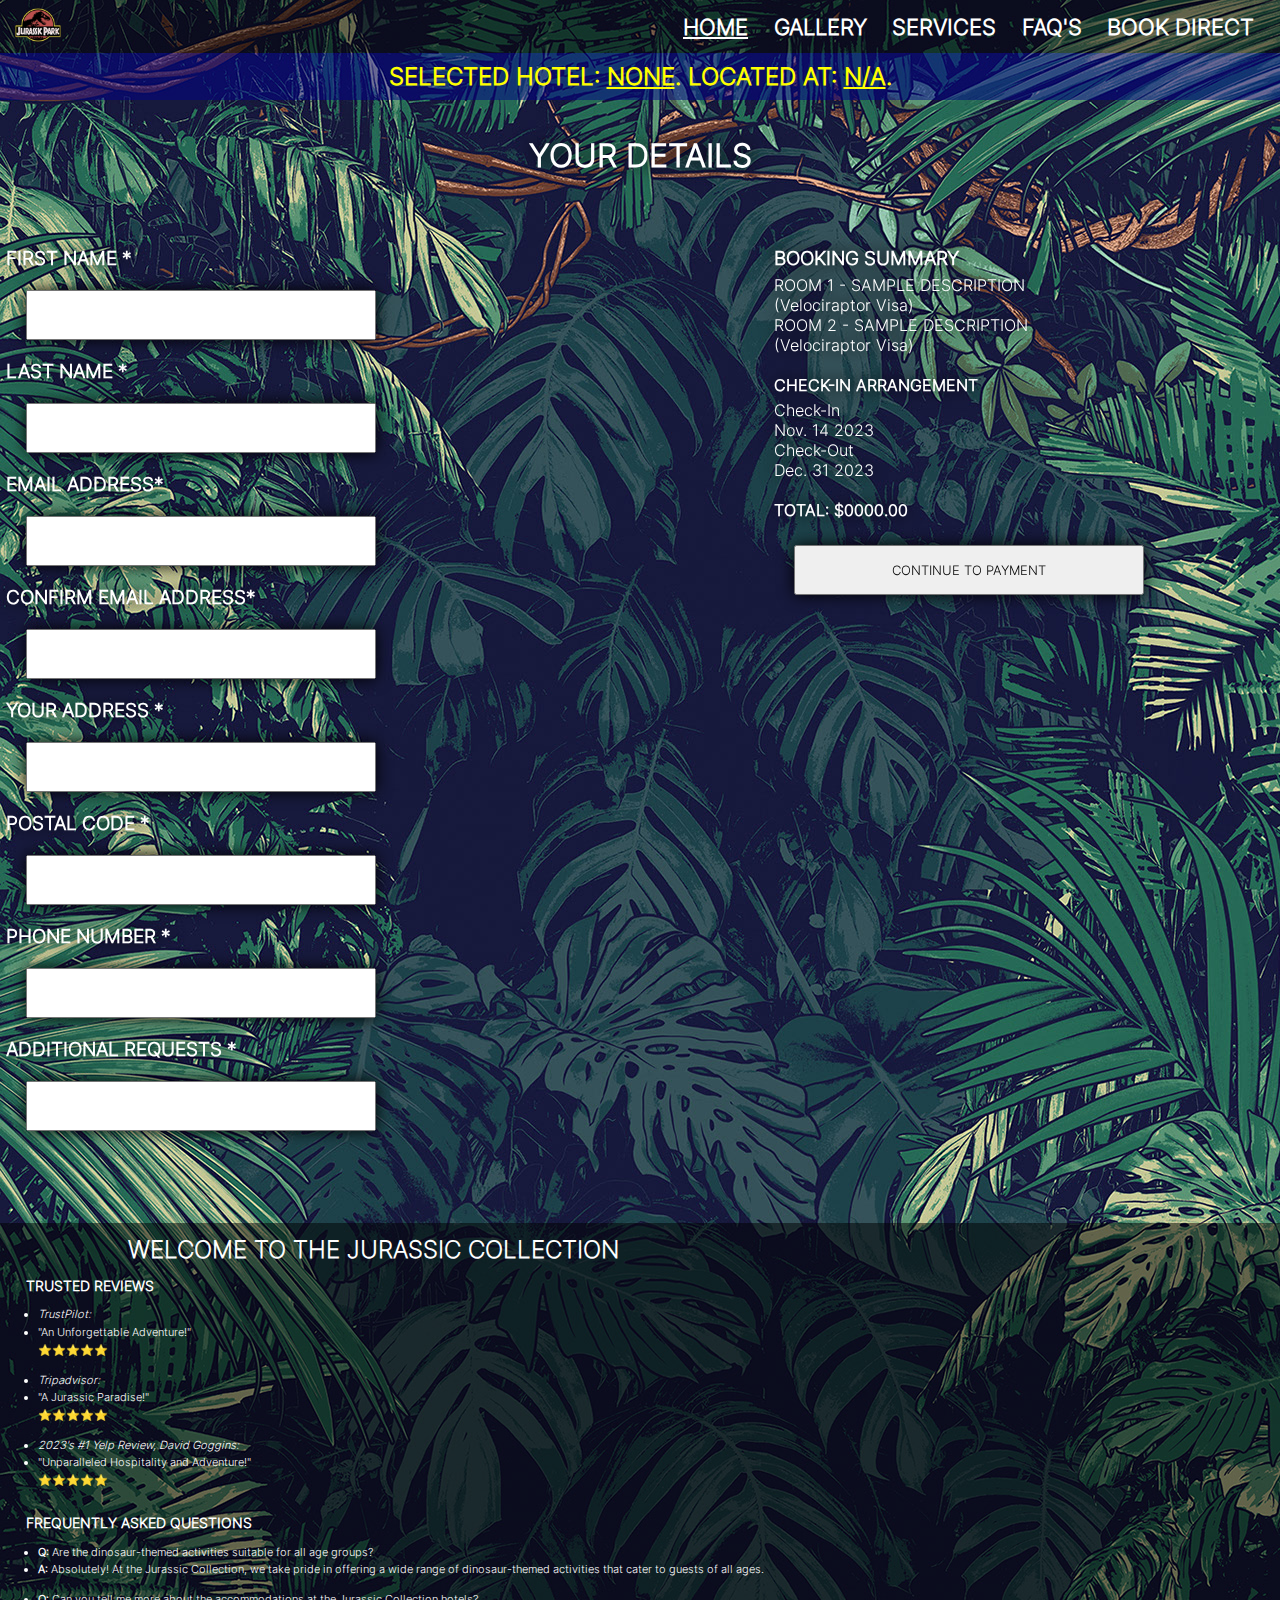
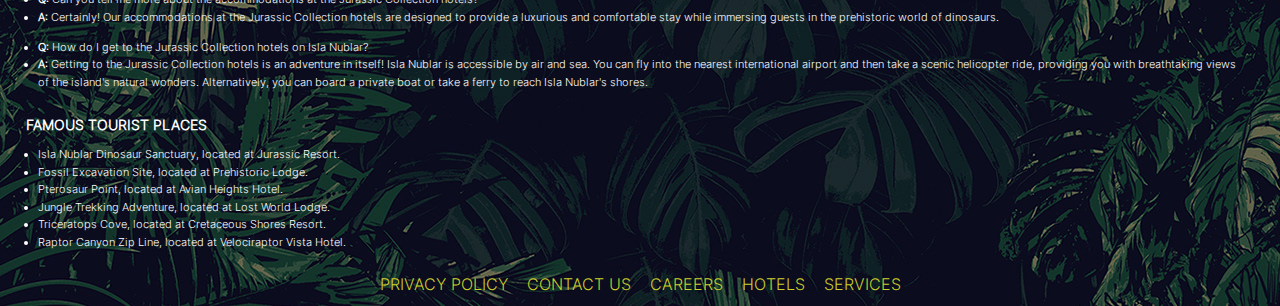
<file: details.html>
<!DOCTYPE html>
<html lang="en">

<head>
    <meta charset="UTF-8">
    <meta name="viewport" content="width=device-width, initial-scale=1.0">
    <title>Booking Details - J Collection</title>
    <link rel="stylesheet" href="css/global.css">
    <link rel="stylesheet" href="css/details.css">
</head>

<body>
    <section class="header">
        <figure>
            <img src="imgs/icon.png" alt="jurassic collection profile icon">
        </figure>
        <h1 id="home"><a href="index.html">HOME</a></h1>
        <h1 id="gallery"><a href="gallery.html">GALLERY</a></h1>
        <h1 id="services"><a href="services.html">SERVICES</a></h1>
        <h1 id="faqs"><a href="#faq-direct">FAQ'S</a></h1>
        <h1 id="bookdirect"><a href="bookdirect.html">BOOK DIRECT</a></h1>
    </section>

    <div id="hotelstuff">
        <h2>SELECTED HOTEL: <u id="hotelname"> NONE</u>. LOCATED AT: <u id="hoteladdress"> N/A</u>.</h2>
    </div>

    <h1>YOUR DETAILS</h1>
    <section class="whole">
        <section class="boxes">
            <div class="first">
                <h3>FIRST NAME *</h3>
                <input type="text">
            </div>
            <div class="last">
                <h3>LAST NAME *</h3>
                <input type="text">
            </div>
            <div class="email">
                <h3>EMAIL ADDRESS*</h3>
                <input type="text">
            </div>
            <div class="email-confirm">
                <h3>CONFIRM EMAIL ADDRESS*</h3>
                <input type="text">
            </div>
            <div class="address">
                <h3>YOUR ADDRESS *</h3>
                <input type="text">
            </div>
            <div class="postal">
                <h3>POSTAL CODE *</h3>
                <input type="text">
            </div>
            <div class="phone">
                <h3>PHONE NUMBER *</h3>
                <input type="text">
            </div>
            <div class="additional">
                <h3>ADDITIONAL REQUESTS *</h3>
                <input type="text">
            </div>
        </section>

        <section class="summary">
            <h3>BOOKING SUMMARY</h3>
            <p>ROOM 1 - SAMPLE DESCRIPTION</p>
            <p class="hotelName">(Velociraptor Visa)</p>
            <p>ROOM 2 - SAMPLE DESCRIPTION</p>
            <p class="hotelName">(Velociraptor Visa)</p>
            <h4>CHECK-IN ARRANGEMENT</h4>
            <p>Check-In<br>Nov. 14 2023</p>
            <p>Check-Out<br>Dec. 31 2023</p>
            <h4>TOTAL: $0000.00</h4>
            <form action="summary.html">
                <input type="submit" value="CONTINUE TO PAYMENT">
            </form>
        </section>
    </section>

    <footer>
        <h2>WELCOME TO THE JURASSIC COLLECTION</h2>
        <section>
            <h3>TRUSTED REVIEWS</h3>
            <ul>
                <li><cite>TrustPilot:</cite></li>
                <li><p>"An Unforgettable Adventure!" <br>
                    ⭐⭐⭐⭐⭐</p></li>
            </ul>
            <ul>
                <li><cite>Tripadvisor:</cite></li>
                <li><p>"A Jurassic Paradise!" <br>
                    ⭐⭐⭐⭐⭐</p></li>
            </ul>
            <ul>
                <li><cite>2023's #1 Yelp Review, David Goggins:</cite></li>
                <li><p>"Unparalleled Hospitality
                    and Adventure!" <br>
                    ⭐⭐⭐⭐⭐</p></li>
            </ul>
        </section>
        <section>
            <h3 id="faq-direct">FREQUENTLY ASKED QUESTIONS</h3>
            <ul>
                <li><strong>Q:</strong> Are the dinosaur-themed activities suitable for all age groups?</li>
                <li><strong>A:</strong> Absolutely! At the Jurassic Collection, we take pride in offering a wide range
                    of dinosaur-themed
                    activities that cater to guests of all ages.</li>
            </ul>
            <ul>
                <li><strong>Q:</strong> Can you tell me more about the accommodations at the Jurassic Collection hotels?
                </li>
                <li><strong>A:</strong> Certainly! Our accommodations at the Jurassic Collection hotels are designed to
                    provide
                    a luxurious and comfortable stay while immersing guests in the prehistoric world of dinosaurs.</li>
            </ul>

            <ul>
                <li><strong>Q:</strong> How do I get to the Jurassic Collection hotels on Isla Nublar?</li>
                <li><strong>A:</strong> Getting to the Jurassic Collection hotels is an adventure in itself! Isla Nublar
                    is accessible by air
                    and sea. You can fly into the nearest international airport and then take a scenic helicopter ride,
                    providing you with breathtaking views of the island's natural wonders. Alternatively, you can board
                    a private boat
                    or take a ferry to reach Isla Nublar's shores.</li>
            </ul>
        </section>
        <section>
            <h3>FAMOUS TOURIST PLACES</h3>
            <ul>
                <li>Isla Nublar Dinosaur Sanctuary, located at Jurassic Resort.</li>
                <li>Fossil Excavation Site, located at Prehistoric Lodge.</li>
                <li>Pterosaur Point, located at Avian Heights Hotel.</li>
                <li>Jungle Trekking Adventure, located at Lost World Lodge.</li>
                <li>Triceratops Cove, located at Cretaceous Shores Resort.</li>
                <li>Raptor Canyon Zip Line, located at Velociraptor Vista Hotel.</li>
            </ul>
        </section>
        <section>
            <a href="policy.html">PRIVACY POLICY</a>
            <a href="contact.html">CONTACT US</a>
            <a href="careers.html">CAREERS</a>
            <a href="bookdirect.html">HOTELS</a>
            <a href="services.html">SERVICES</a>
        </section>
    </footer>
    <script src="js/booking.js"></script>
</body>

</html>
</file>
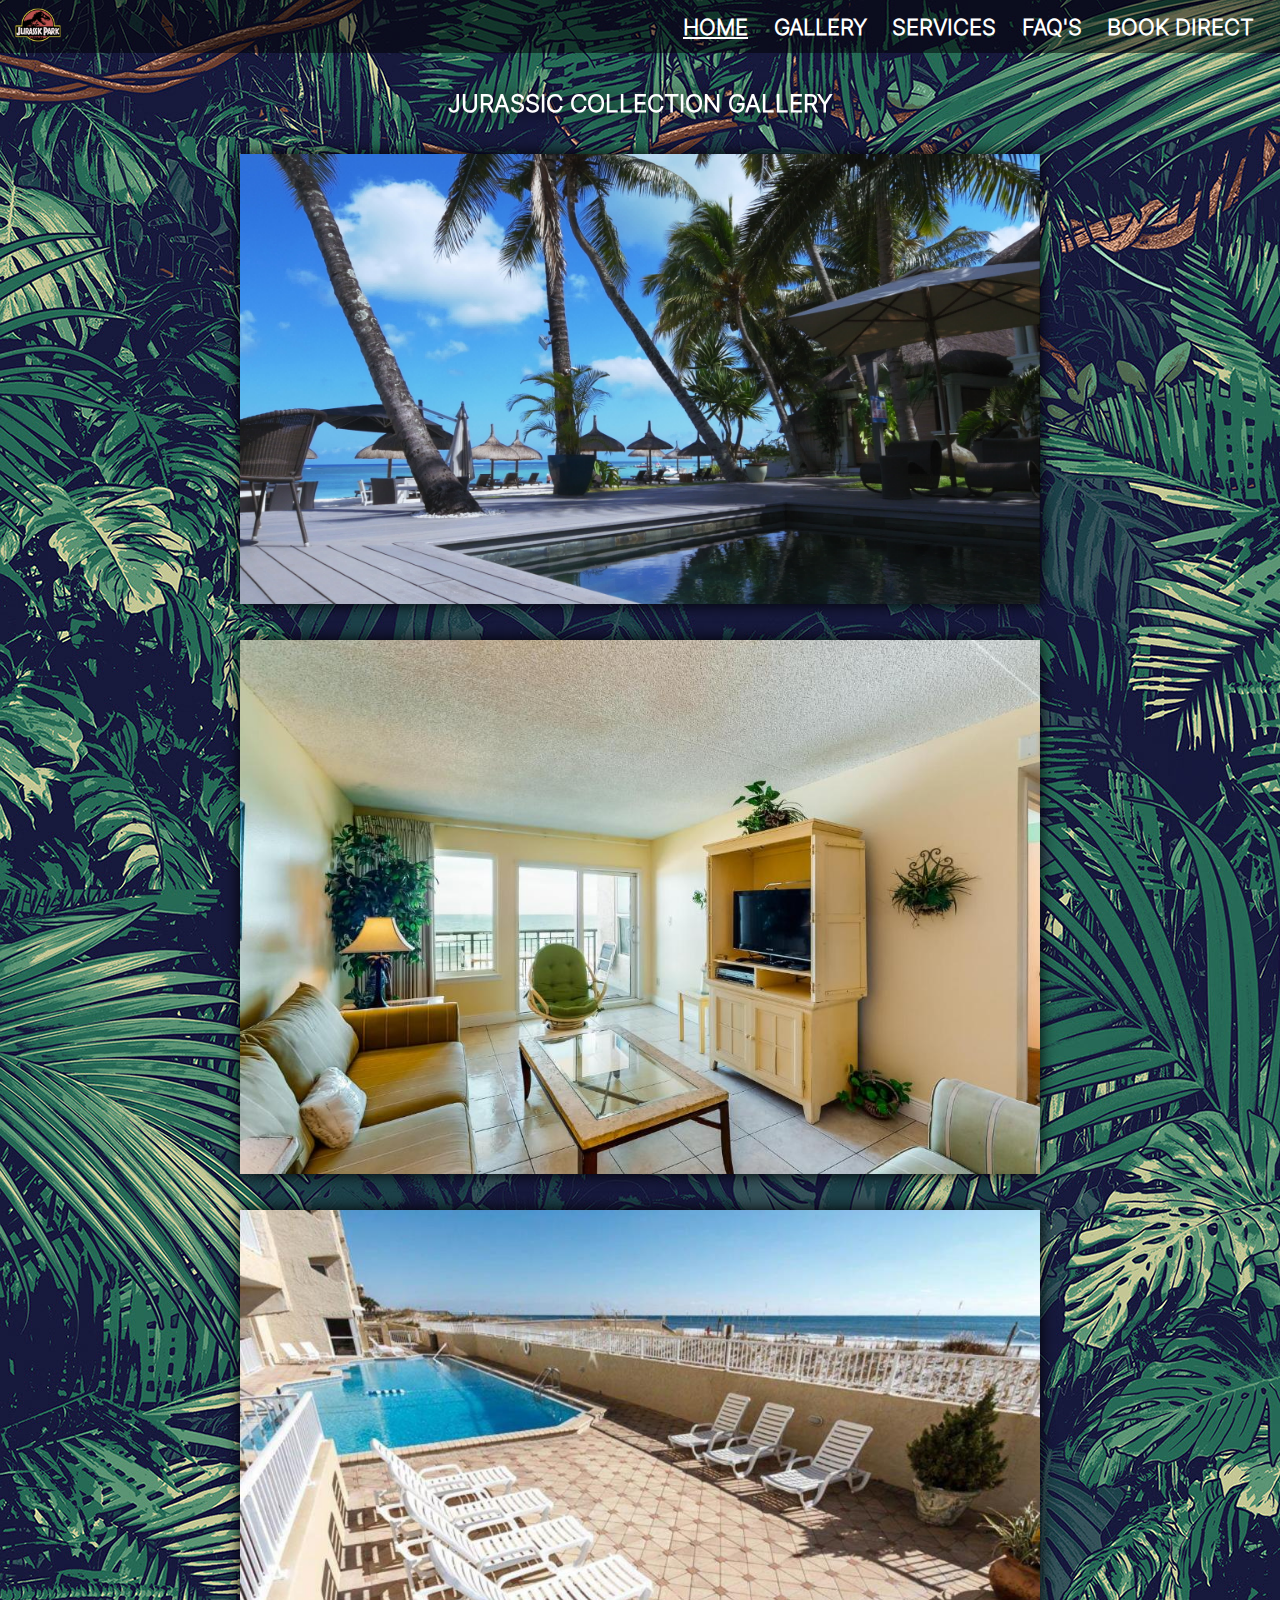
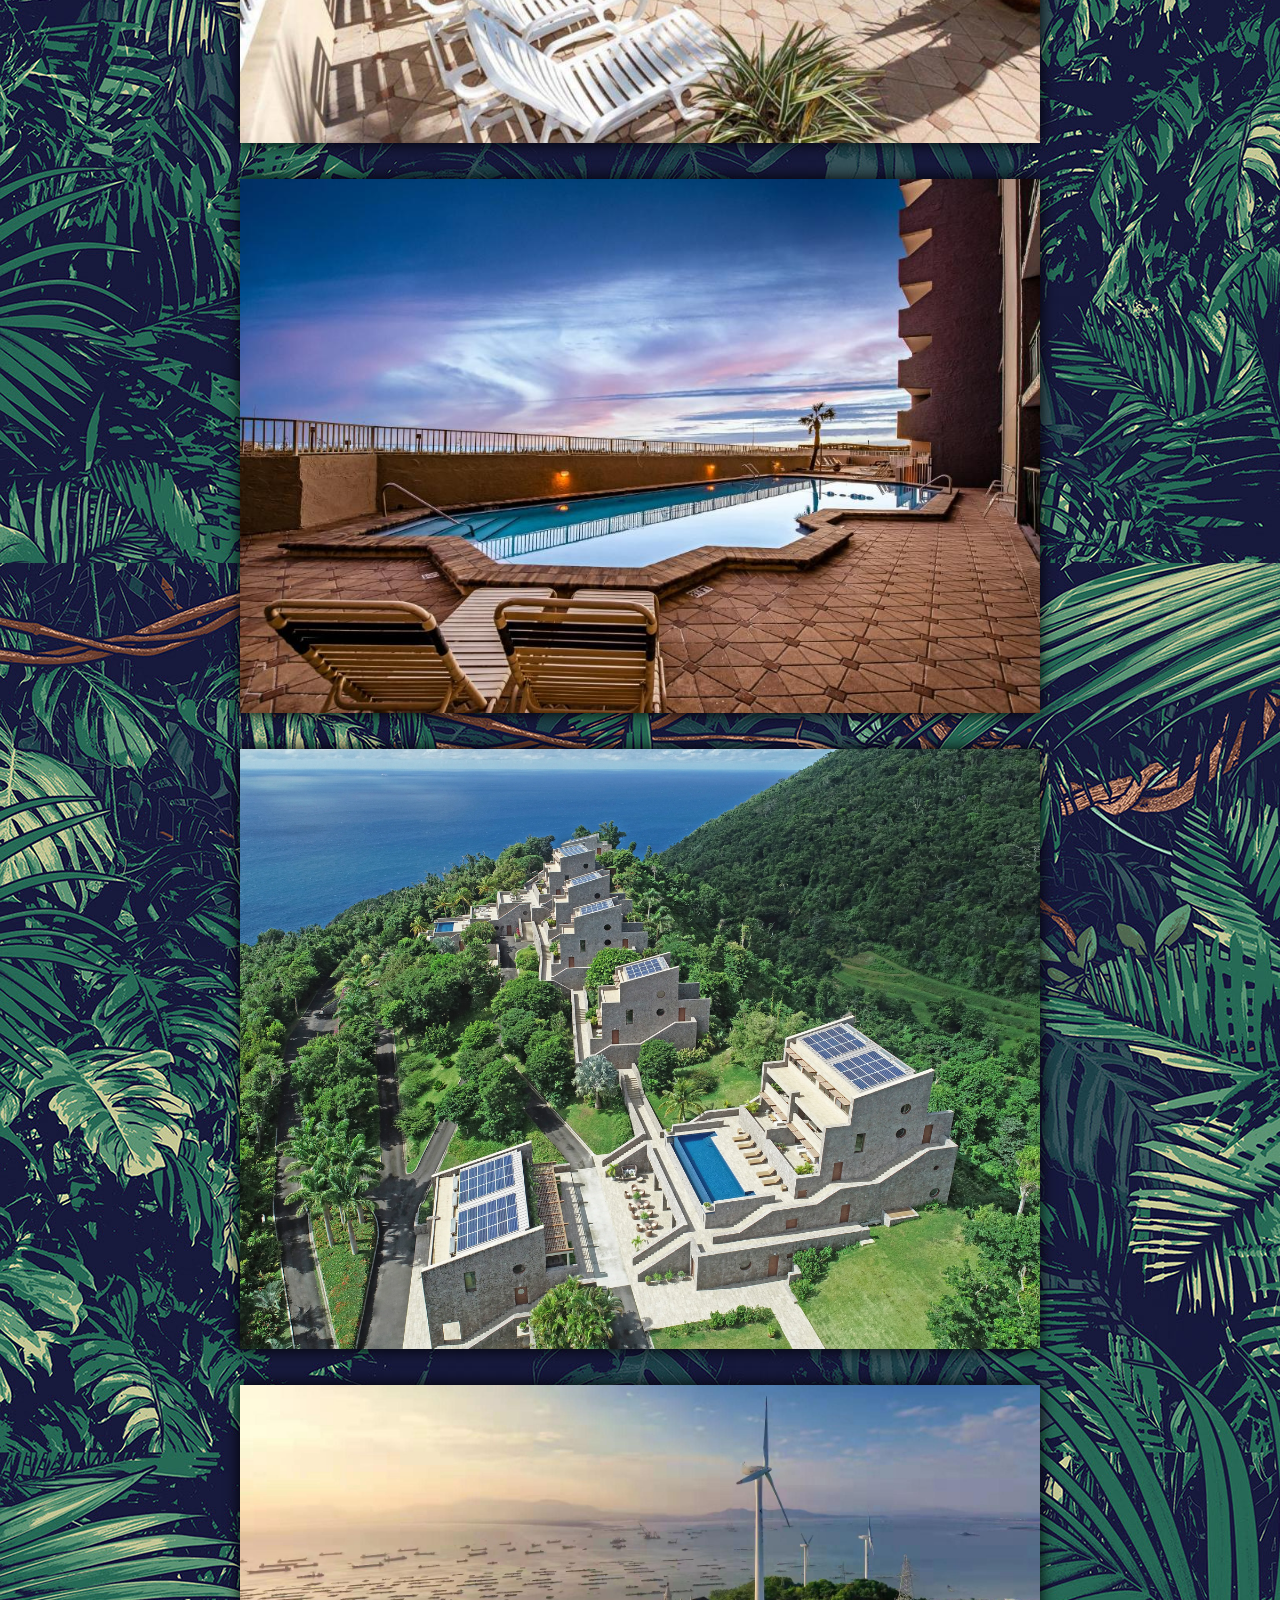
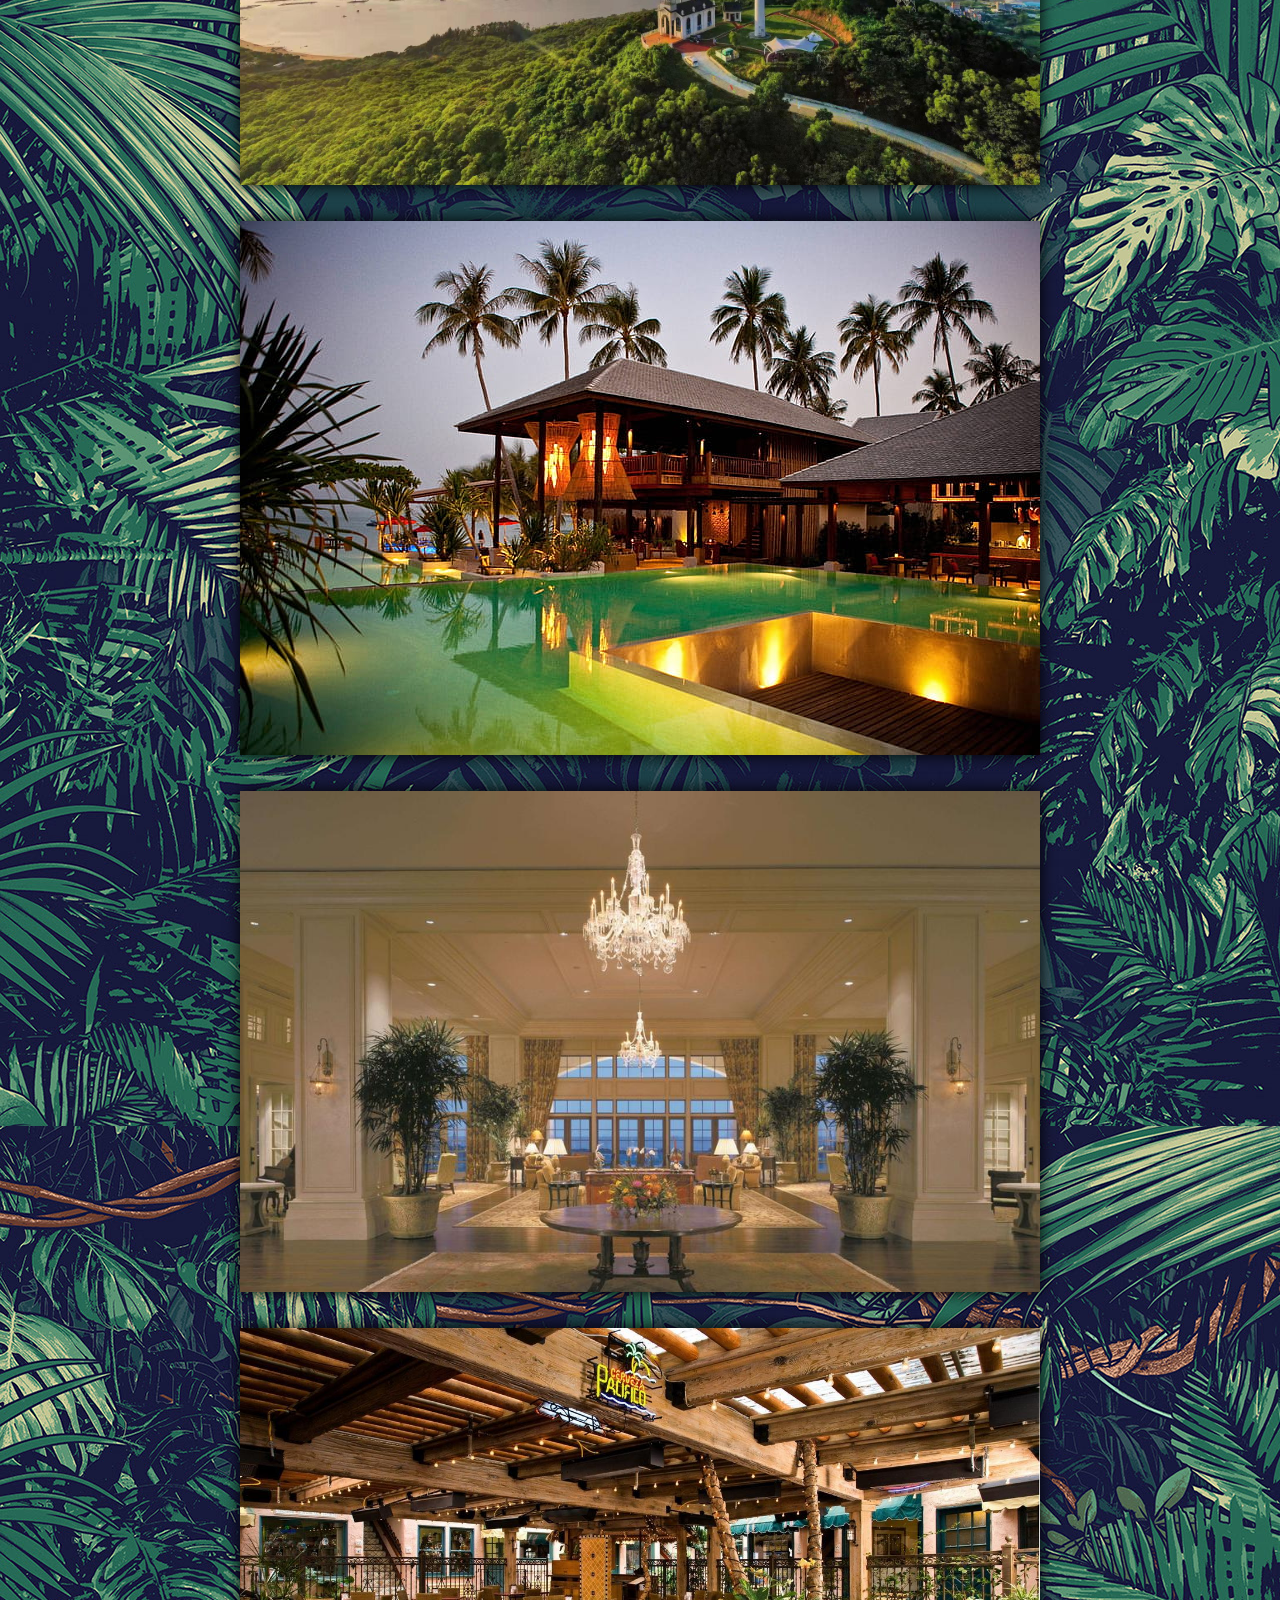
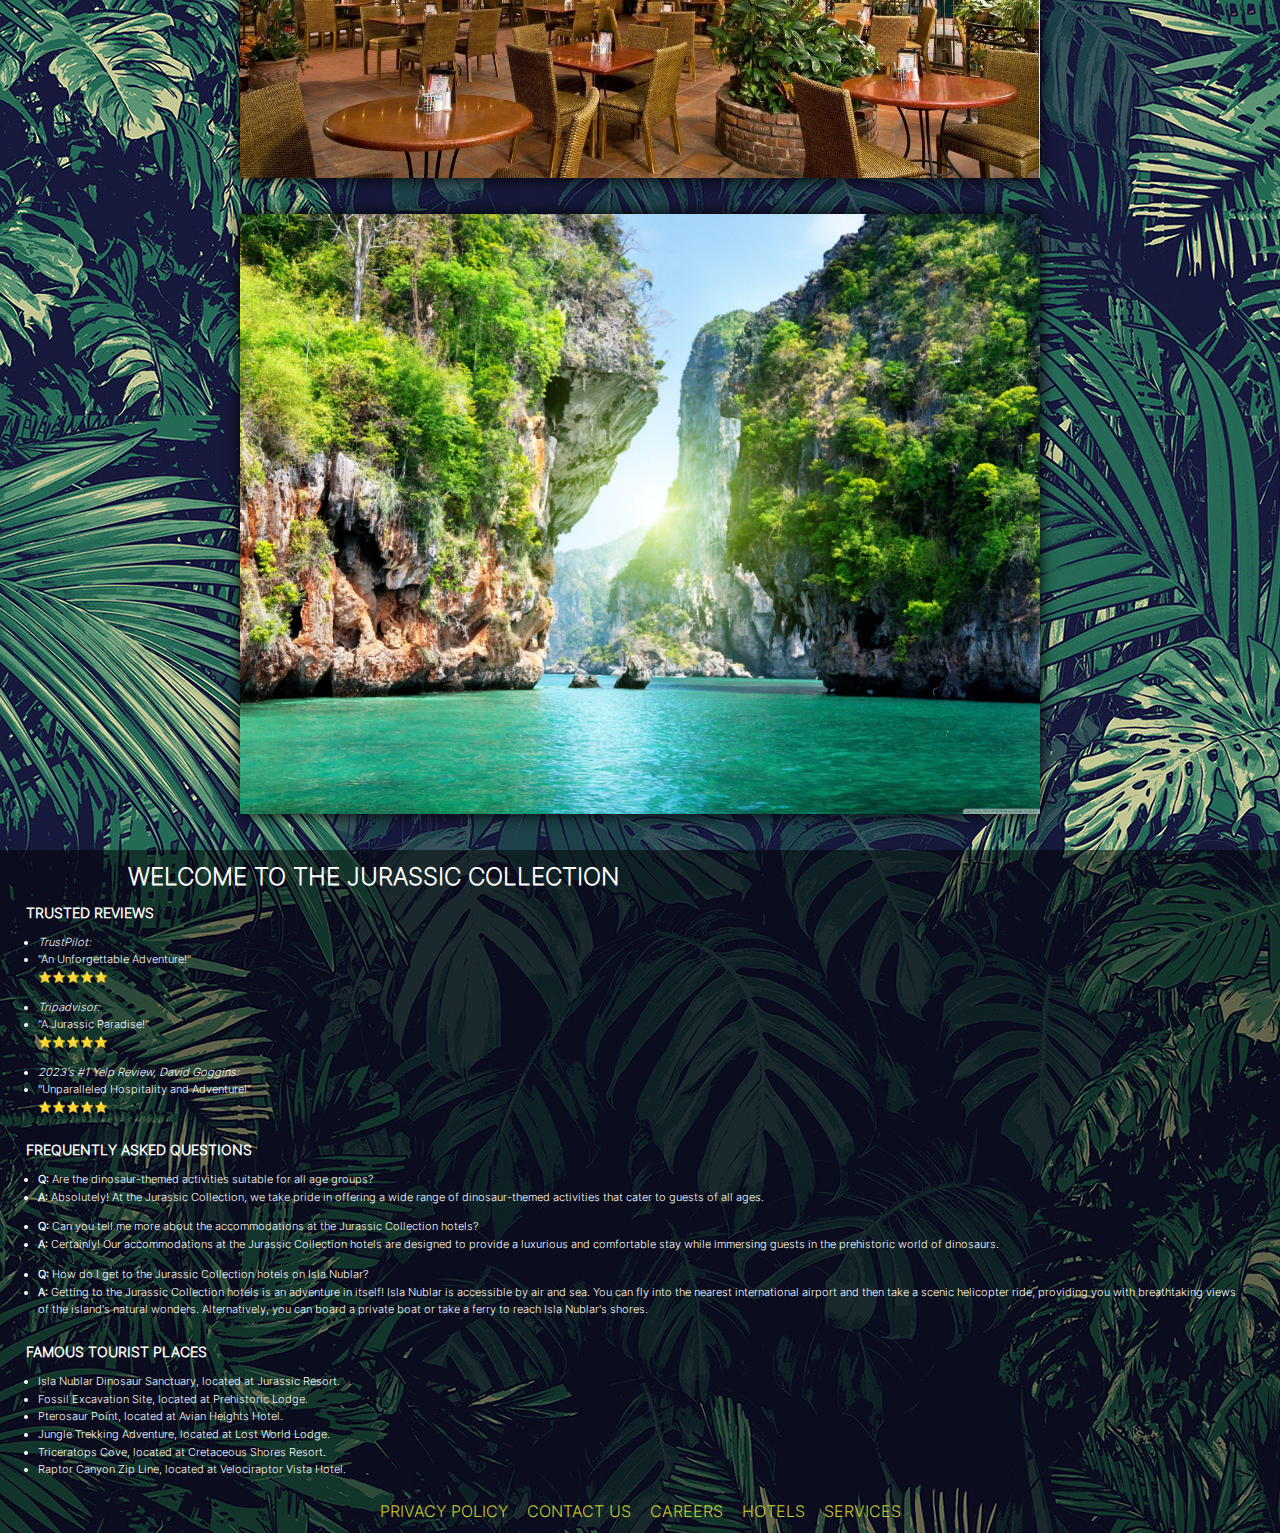
<file: gallery.html>
<!DOCTYPE html>
<html lang="en">

<head>
    <meta charset="UTF-8">
    <meta name="viewport" content="width=device-width, initial-scale=1.0">
    <title>The Gallery - J Collection</title>
    <link rel="stylesheet" href="css/global.css">
    <link rel="stylesheet" href="css/gallery.css">
</head>

<body>
    <section class="header">
        <figure>
            <img src="imgs/icon.png" alt="jurassic collection profile icon">
        </figure>
        <h1 id="home"><a href="index.html">HOME</a></h1>
        <h1 id="gallery"><a href="gallery.html">GALLERY</a></h1>
        <h1 id="services"><a href="services.html">SERVICES</a></h1>
        <h1 id="faqs"><a href="#faq-direct">FAQ'S</a></h1>
        <h1 id="bookdirect"><a href="bookdirect.html">BOOK DIRECT</a></h1>
    </section>

    <h2 id="maintitle">JURASSIC COLLECTION GALLERY</h2>

    <section id="pictures">
        <img src="imgs/hotel/1.jpg" alt="">
        <img src="imgs/hotel/2.jpg" alt="">
        <img src="imgs/hotel/3.jpg" alt="">
        <img src="imgs/hotel/4.jpg" alt="">
        <img src="imgs/hotel/5.webp" alt="">
        <img src="imgs/hotel/6.jpg" alt="">
        <img src="imgs/hotel/7.jpg" alt="">
        <img src="imgs/hotel/8.jpg" alt="">
        <img src="imgs/hotel/9.jpg" alt="">
        <img src="imgs/hotel/10.jpg" alt="">
    </section>

    <footer>
        <h2>WELCOME TO THE JURASSIC COLLECTION</h2>
        <section>
            <h3>TRUSTED REVIEWS</h3>
            <ul>
                <li><cite>TrustPilot:</cite></li>
                <li><p>"An Unforgettable Adventure!" <br>
                    ⭐⭐⭐⭐⭐</p></li>
            </ul>
            <ul>
                <li><cite>Tripadvisor:</cite></li>
                <li><p>"A Jurassic Paradise!" <br>
                    ⭐⭐⭐⭐⭐</p></li>
            </ul>
            <ul>
                <li><cite>2023's #1 Yelp Review, David Goggins:</cite></li>
                <li><p>"Unparalleled Hospitality
                    and Adventure!" <br>
                    ⭐⭐⭐⭐⭐</p></li>
            </ul>
        </section>
        <section>
            <h3 id="faq-direct">FREQUENTLY ASKED QUESTIONS</h3>
            <ul>
                <li><strong>Q:</strong> Are the dinosaur-themed activities suitable for all age groups?</li>
                <li><strong>A:</strong> Absolutely! At the Jurassic Collection, we take pride in offering a wide range
                    of dinosaur-themed
                    activities that cater to guests of all ages.</li>
            </ul>
            <ul>
                <li><strong>Q:</strong> Can you tell me more about the accommodations at the Jurassic Collection hotels?
                </li>
                <li><strong>A:</strong> Certainly! Our accommodations at the Jurassic Collection hotels are designed to
                    provide
                    a luxurious and comfortable stay while immersing guests in the prehistoric world of dinosaurs.</li>
            </ul>

            <ul>
                <li><strong>Q:</strong> How do I get to the Jurassic Collection hotels on Isla Nublar?</li>
                <li><strong>A:</strong> Getting to the Jurassic Collection hotels is an adventure in itself! Isla Nublar
                    is accessible by air
                    and sea. You can fly into the nearest international airport and then take a scenic helicopter ride,
                    providing you with breathtaking views of the island's natural wonders. Alternatively, you can board
                    a private boat
                    or take a ferry to reach Isla Nublar's shores.</li>
            </ul>
        </section>
        <section>
            <h3>FAMOUS TOURIST PLACES</h3>
            <ul>
                <li>Isla Nublar Dinosaur Sanctuary, located at Jurassic Resort.</li>
                <li>Fossil Excavation Site, located at Prehistoric Lodge.</li>
                <li>Pterosaur Point, located at Avian Heights Hotel.</li>
                <li>Jungle Trekking Adventure, located at Lost World Lodge.</li>
                <li>Triceratops Cove, located at Cretaceous Shores Resort.</li>
                <li>Raptor Canyon Zip Line, located at Velociraptor Vista Hotel.</li>
            </ul>
        </section>
        <section>
            <a href="policy.html">PRIVACY POLICY</a>
            <a href="contact.html">CONTACT US</a>
            <a href="careers.html">CAREERS</a>
            <a href="bookdirect.html">HOTELS</a>
            <a href="services.html">SERVICES</a>
        </section>
    </footer>
</body>

</html>
</file>
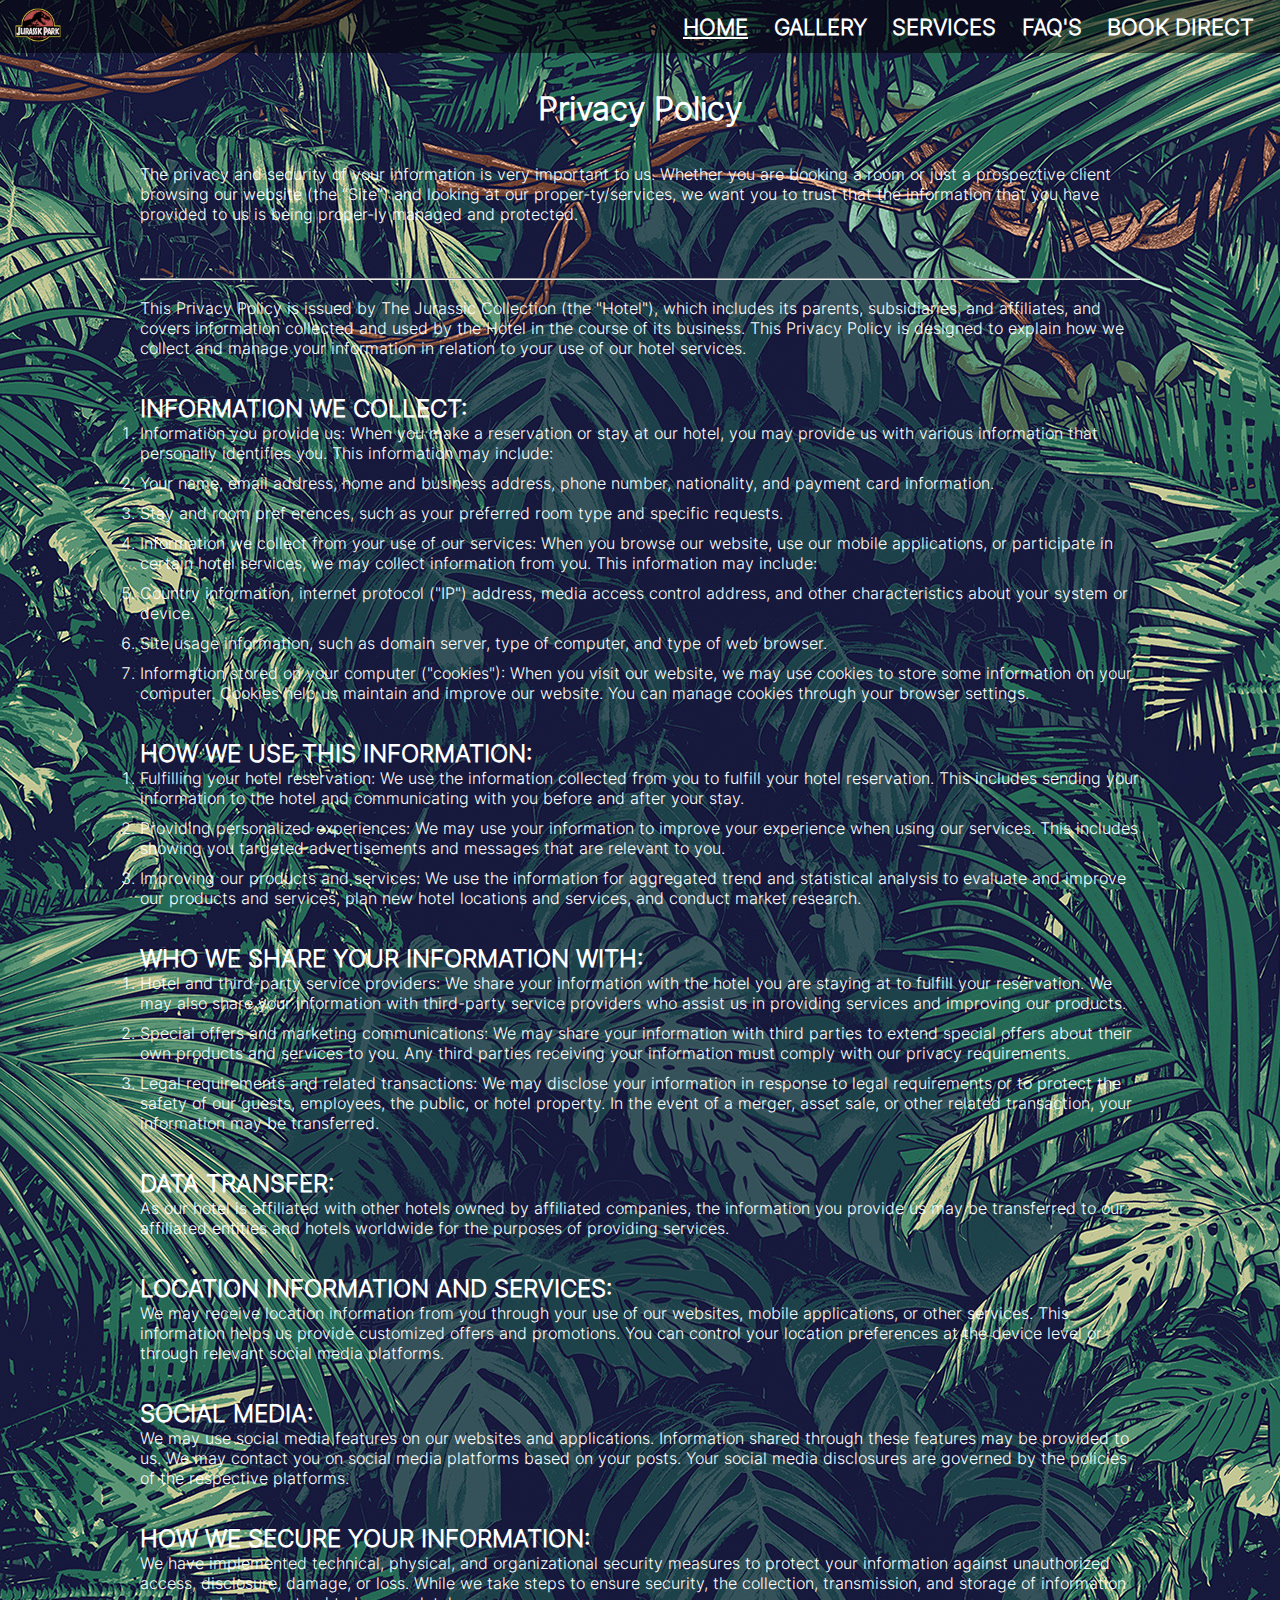
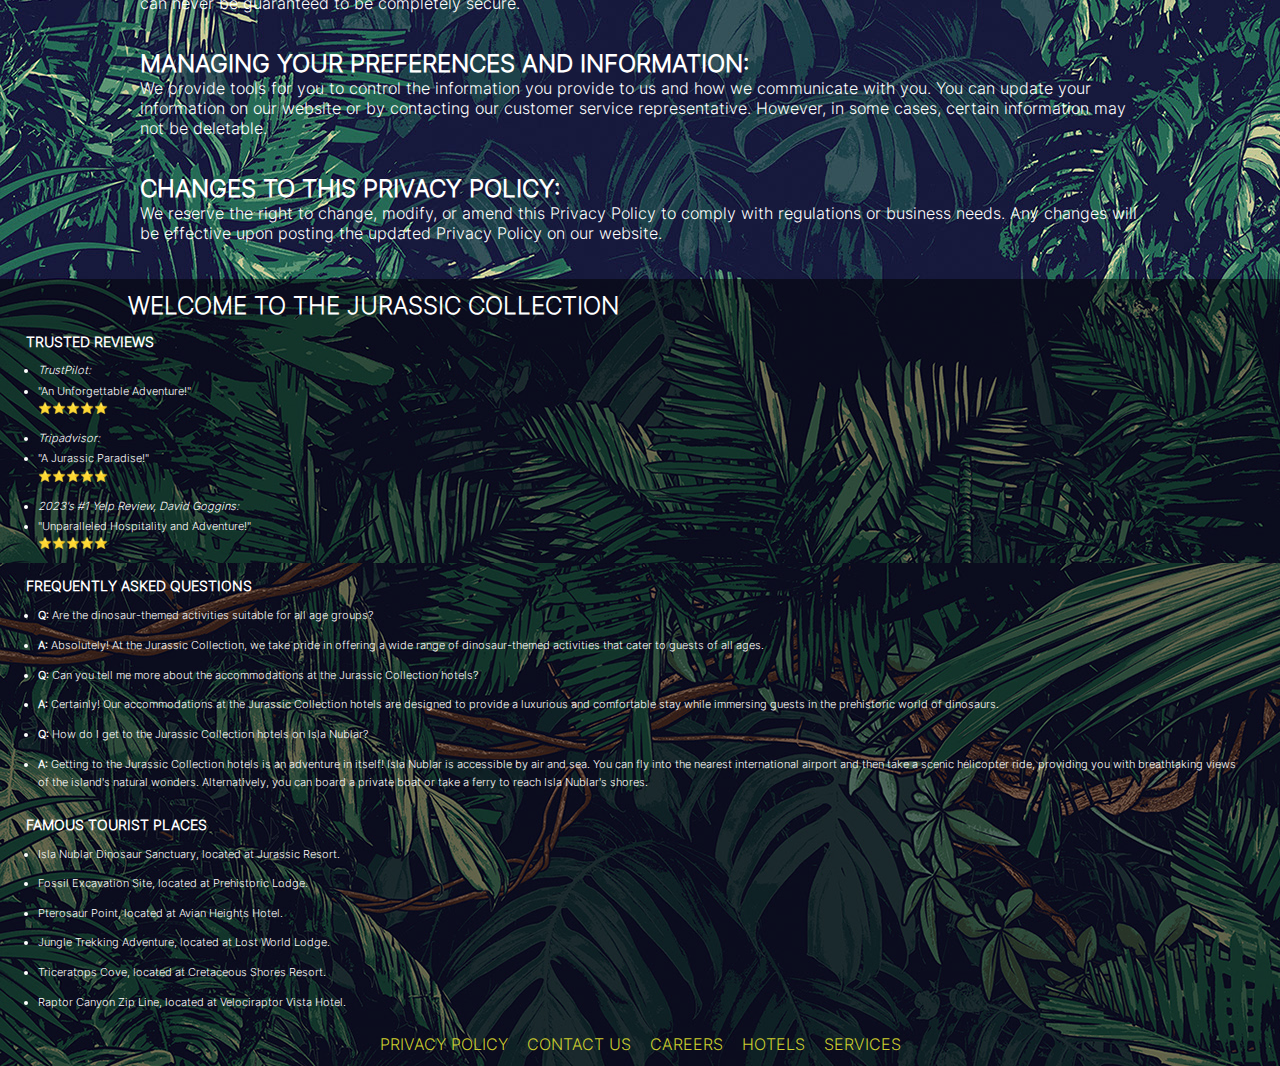
<file: policy.html>
<!DOCTYPE html>
<html lang="en">

<head>
    <meta charset="UTF-8">
    <meta name="viewport" content="width=device-width, initial-scale=1.0">
    <title>Privacy Policy - J Collection</title>
    <link rel="stylesheet" href="css/global.css">
    <link rel="stylesheet" href="css/policy.css">
</head>

<body>
    <section class="header">
        <figure>
            <img src="imgs/icon.png" alt="jurassic collection profile icon">
        </figure>
        <h1 id="home"><a href="index.html">HOME</a></h1>
        <h1 id="gallery"><a href="gallery.html">GALLERY</a></h1>
        <h1 id="services"><a href="services.html">SERVICES</a></h1>
        <h1 id="faqs"><a href="#faq-direct">FAQ'S</a></h1>
        <h1 id="bookdirect"><a href="bookdirect.html">BOOK DIRECT</a></h1>
    </section>

    <section id="body">
        <section>
            <h1>Privacy Policy</h1>
            <p>The privacy and security of your information is very important to us. Whether you are booking a room or
                just
                a prospective client browsing our website (the “Site”) and looking at our proper-ty/services, we want
                you to
                trust that the information that you have provided to us is being proper-ly managed and protected.</p>
        </section>
        <hr>
        <section>
            <p>
                This Privacy Policy is issued by The Jurassic Collection (the "Hotel"), which includes its parents,
                subsidiaries, and affiliates, and covers information collected and used by the Hotel in the course of
                its
                business. This Privacy Policy is designed to explain how we collect and manage your information in
                relation
                to your use of our hotel services.
            </p>
            <h2>INFORMATION WE COLLECT:</h2>
            <ol>
                <li>Information you provide us: When you make a reservation or stay at our hotel, you may provide us
                    with
                    various information that personally identifies you. This information may include:</li>
                <li>Your name, email address, home and business address, phone number, nationality, and payment card
                    information.</li>
                <li>Stay and room pref erences, such as your preferred room type and specific requests.</li>

                <li>Information we collect from your use of our services: When you browse our website, use our mobile
                    applications, or participate in certain hotel services, we may collect information from you. This
                    information may include:</li>

                <li>Country information, internet protocol ("IP") address, media access control address, and other
                    characteristics about your system or device.</li>
                <li>Site usage information, such as domain server, type of computer, and type of web browser.</li>


                <li>Information stored on your computer ("cookies"): When you visit our website, we may use cookies to
                    store
                    some information on your computer. Cookies help us maintain and improve our website. You can manage
                    cookies
                    through your browser settings.</li>
            </ol>
            <h2>HOW WE USE THIS INFORMATION:</h2>
            <ol>
                <li>Fulfilling your hotel reservation: We use the information collected from you to fulfill your hotel
                    reservation. This includes sending your information to the hotel and communicating with you before
                    and after
                    your stay.</li>
                <li>Providing personalized experiences: We may use your information to improve your experience when
                    using our
                    services. This includes showing you targeted advertisements and messages that are relevant to you.
                </li>
                <li>Improving our products and services: We use the information for aggregated trend and statistical
                    analysis
                    to evaluate and improve our products and services, plan new hotel locations and services, and
                    conduct market
                    research.</li>
            </ol>

            <h2>WHO WE SHARE YOUR INFORMATION WITH:</h2>
            <ol>
                <li>Hotel and third-party service providers: We share your information with the hotel you are staying at
                    to
                    fulfill your reservation. We may also share your information with third-party service providers who
                    assist
                    us in providing services and improving our products.</li>
                <li>Special offers and marketing communications: We may share your information with third parties to
                    extend
                    special offers about their own products and services to you. Any third parties receiving your
                    information
                    must comply with our privacy requirements.</li>
                <li>Legal requirements and related transactions: We may disclose your information in response to legal
                    requirements or to protect the safety of our guests, employees, the public, or hotel property. In
                    the event
                    of a merger, asset sale, or other related transaction, your information may be transferred.</li>
            </ol>

            <h2>DATA TRANSFER:</h2>
            <p>As our hotel is affiliated with other hotels owned by affiliated companies, the information you provide
                us
                may be transferred to our affiliated entities and hotels worldwide for the purposes of providing
                services.</p>

            <h2>LOCATION INFORMATION AND SERVICES:</h2>
            <p>We may receive location information from you through your use of our websites, mobile applications, or
                other
                services. This information helps us provide customized offers and promotions. You can control your
                location
                preferences at the device level or through relevant social media platforms.</p>

            <h2>SOCIAL MEDIA:</h2>
            <p>We may use social media features on our websites and applications. Information shared through these
                features
                may be provided to us. We may contact you on social media platforms based on your posts. Your social
                media
                disclosures are governed by the policies of the respective platforms.</p>

            <h2>HOW WE SECURE YOUR INFORMATION:</h2>
            <p>We have implemented technical, physical, and organizational security measures to protect your information
                against unauthorized access, disclosure, damage, or loss. While we take steps to ensure security, the
                collection, transmission, and storage of information can never be guaranteed to be completely secure.
            </p>

            <h2>MANAGING YOUR PREFERENCES AND INFORMATION:</h2>
            <p>We provide tools for you to control the information you provide to us and how we communicate with you.
                You
                can update your information on our website or by contacting our customer service representative.
                However, in
                some cases, certain information may not be deletable.</p>

            <h2>CHANGES TO THIS PRIVACY POLICY:</h2>
            <p>We reserve the right to change, modify, or amend this Privacy Policy to comply with regulations or
                business
                needs. Any changes will be effective upon posting the updated Privacy Policy on our website.</p>
        </section>
    </section>
    <footer>
        <h2>WELCOME TO THE JURASSIC COLLECTION</h2>
        <section>
            <h3>TRUSTED REVIEWS</h3>
            <ul>
                <li><cite>TrustPilot:</cite></li>
                <li>
                    <p>"An Unforgettable Adventure!" <br>
                        ⭐⭐⭐⭐⭐</p>
                </li>
            </ul>
            <ul>
                <li><cite>Tripadvisor:</cite></li>
                <li>
                    <p>"A Jurassic Paradise!" <br>
                        ⭐⭐⭐⭐⭐</p>
                </li>
            </ul>
            <ul>
                <li><cite>2023's #1 Yelp Review, David Goggins:</cite></li>
                <li>
                    <p>"Unparalleled Hospitality
                        and Adventure!" <br>
                        ⭐⭐⭐⭐⭐</p>
                </li>
            </ul>
        </section>
        <section>
            <h3 id="faq-direct">FREQUENTLY ASKED QUESTIONS</h3>
            <ul>
                <li><strong>Q:</strong> Are the dinosaur-themed activities suitable for all age groups?</li>
                <li><strong>A:</strong> Absolutely! At the Jurassic Collection, we take pride in offering a wide range
                    of dinosaur-themed
                    activities that cater to guests of all ages.</li>
            </ul>
            <ul>
                <li><strong>Q:</strong> Can you tell me more about the accommodations at the Jurassic Collection hotels?
                </li>
                <li><strong>A:</strong> Certainly! Our accommodations at the Jurassic Collection hotels are designed to
                    provide
                    a luxurious and comfortable stay while immersing guests in the prehistoric world of dinosaurs.</li>
            </ul>

            <ul>
                <li><strong>Q:</strong> How do I get to the Jurassic Collection hotels on Isla Nublar?</li>
                <li><strong>A:</strong> Getting to the Jurassic Collection hotels is an adventure in itself! Isla Nublar
                    is accessible by air
                    and sea. You can fly into the nearest international airport and then take a scenic helicopter ride,
                    providing you with breathtaking views of the island's natural wonders. Alternatively, you can board
                    a private boat
                    or take a ferry to reach Isla Nublar's shores.</li>
            </ul>
        </section>
        <section>
            <h3>FAMOUS TOURIST PLACES</h3>
            <ul>
                <li>Isla Nublar Dinosaur Sanctuary, located at Jurassic Resort.</li>
                <li>Fossil Excavation Site, located at Prehistoric Lodge.</li>
                <li>Pterosaur Point, located at Avian Heights Hotel.</li>
                <li>Jungle Trekking Adventure, located at Lost World Lodge.</li>
                <li>Triceratops Cove, located at Cretaceous Shores Resort.</li>
                <li>Raptor Canyon Zip Line, located at Velociraptor Vista Hotel.</li>
            </ul>
        </section>
        <section>
            <a href="policy.html">PRIVACY POLICY</a>
            <a href="contact.html">CONTACT US</a>
            <a href="careers.html">CAREERS</a>
            <a href="bookdirect.html">HOTELS</a>
            <a href="services.html">SERVICES</a>
        </section>
    </footer>
</body>

</html>
</file>
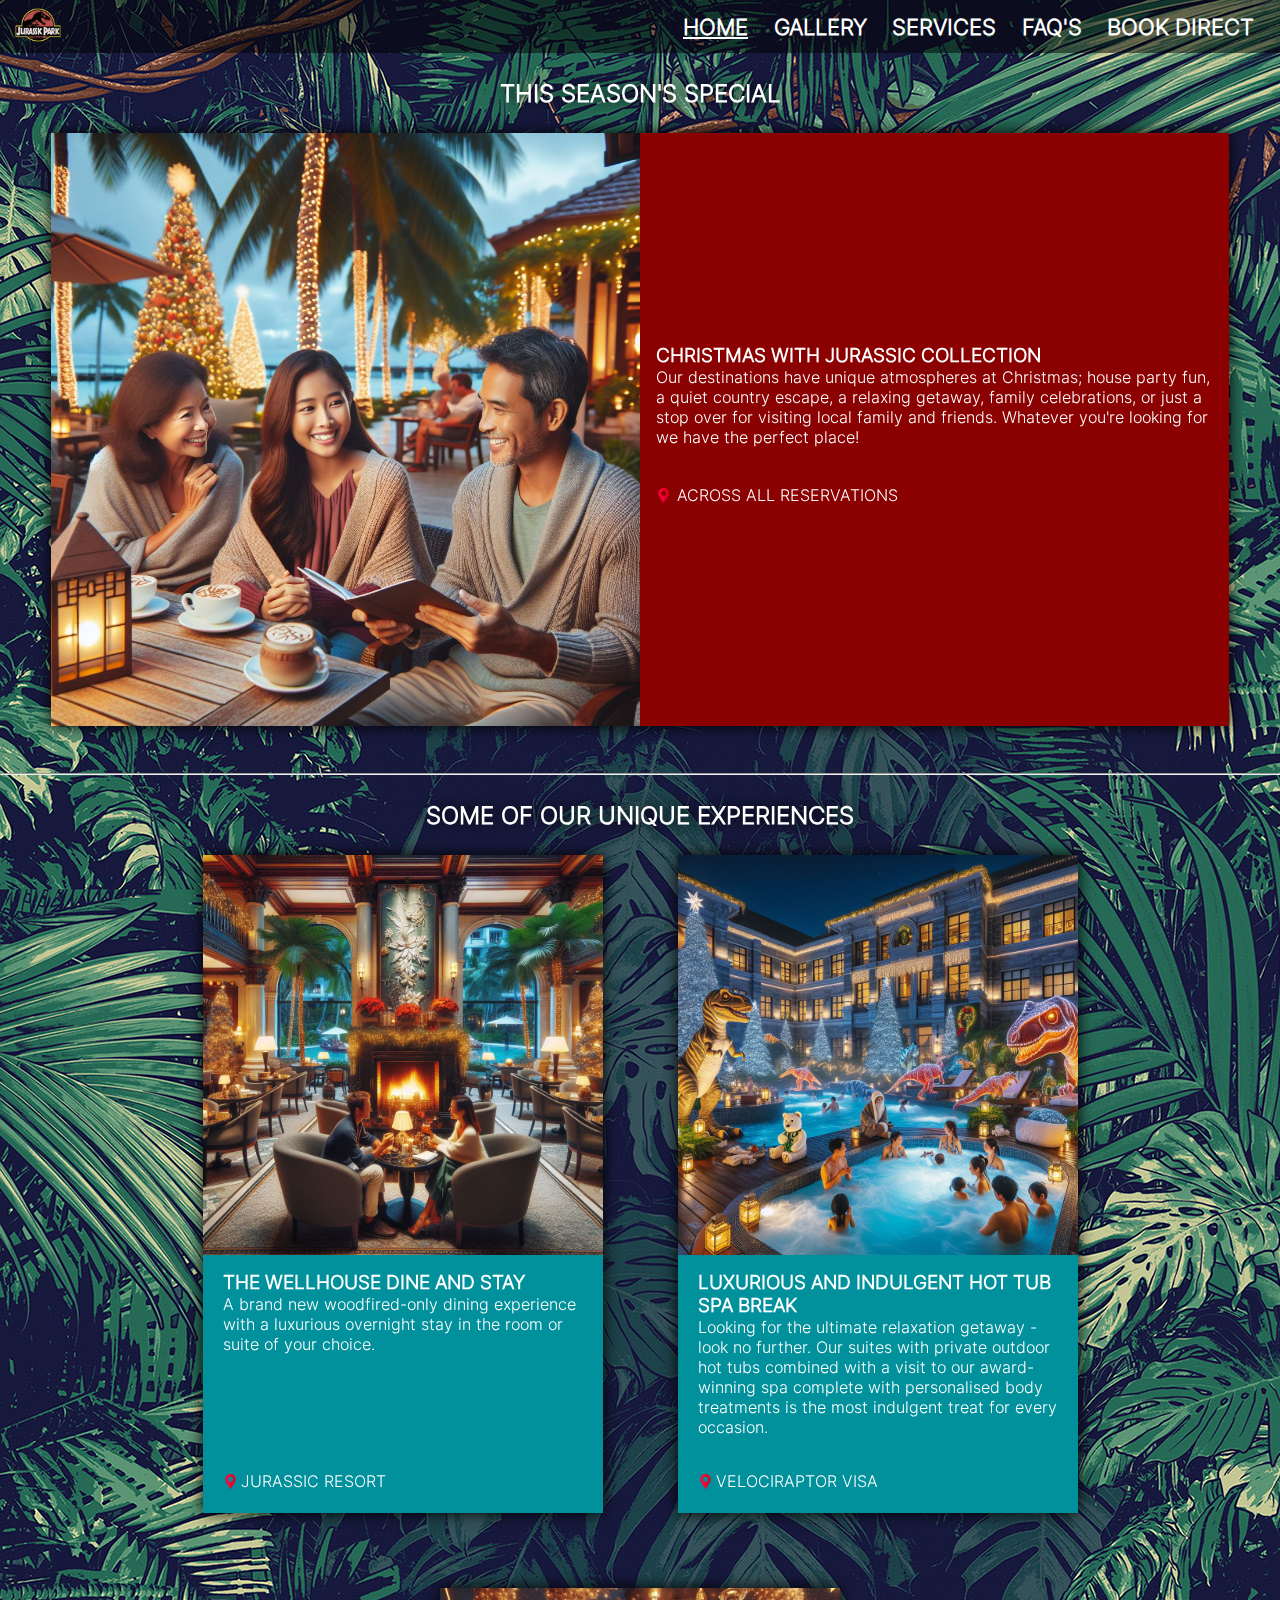
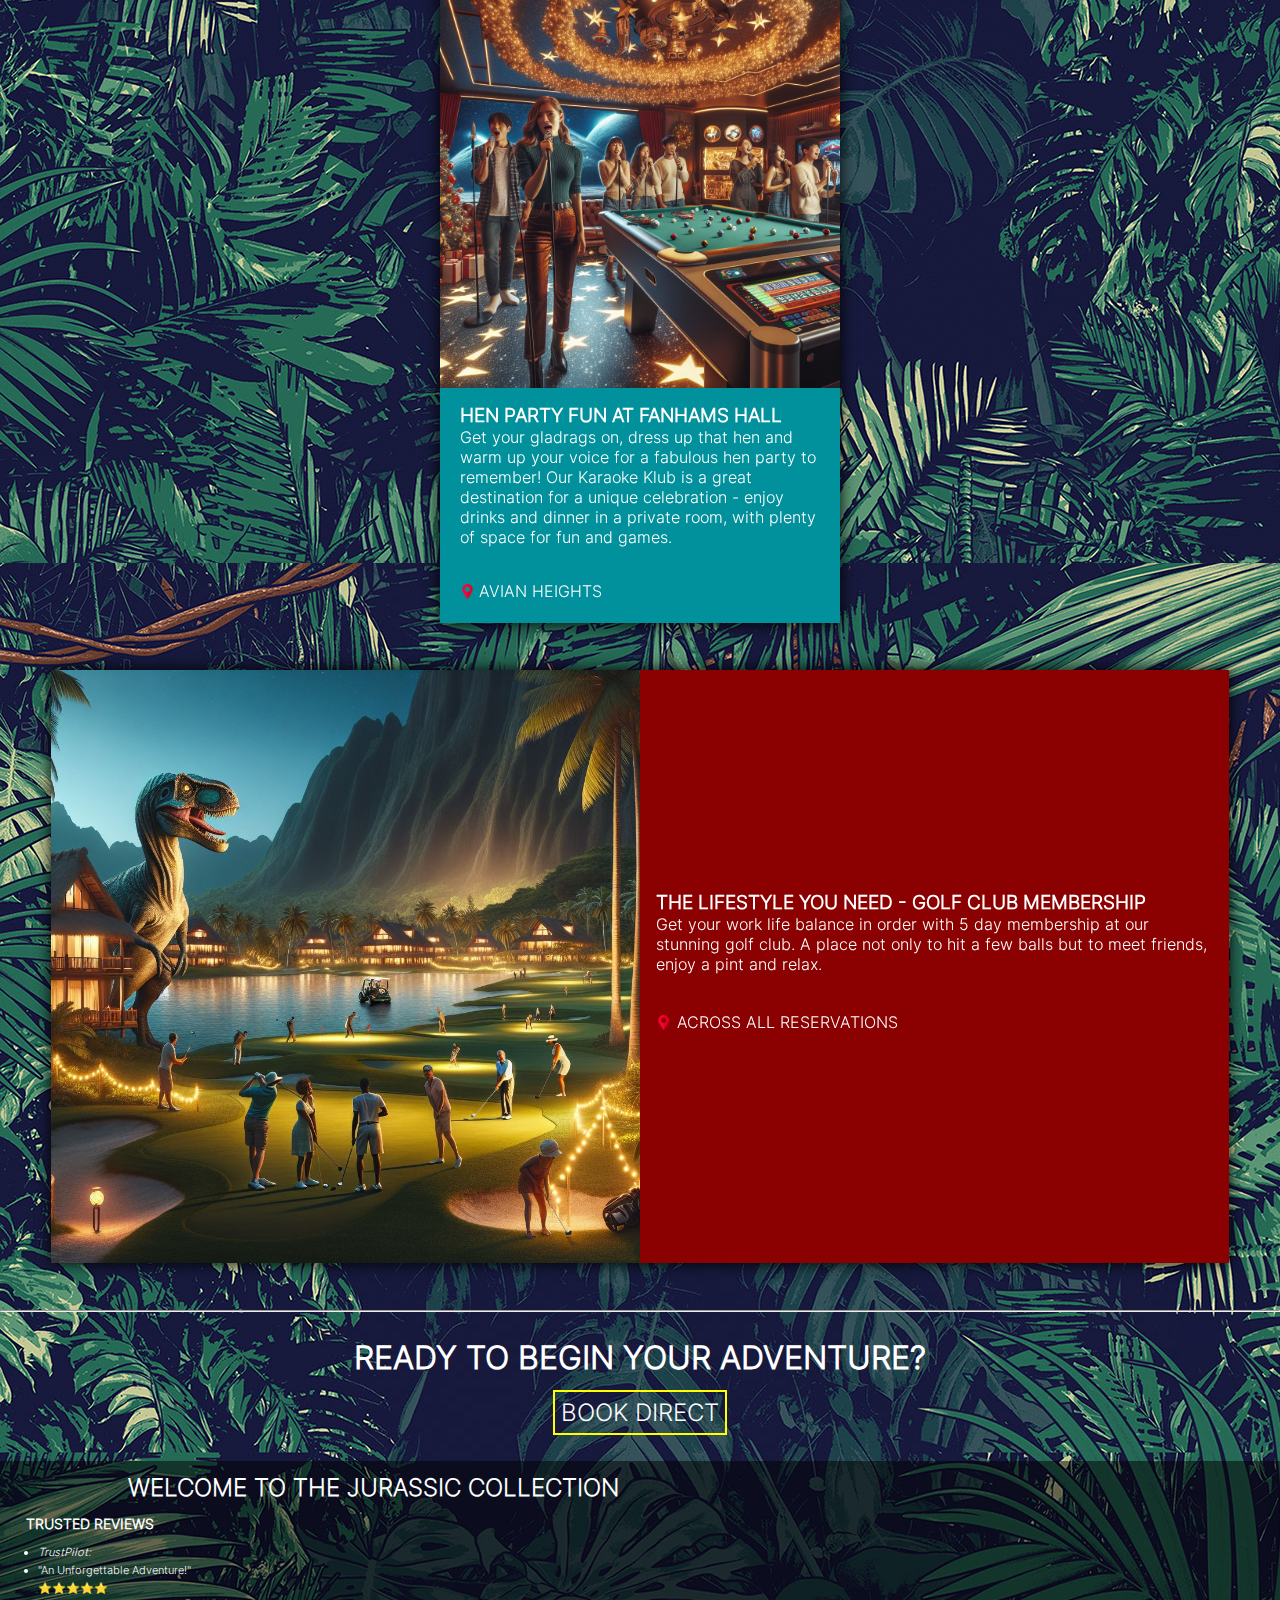
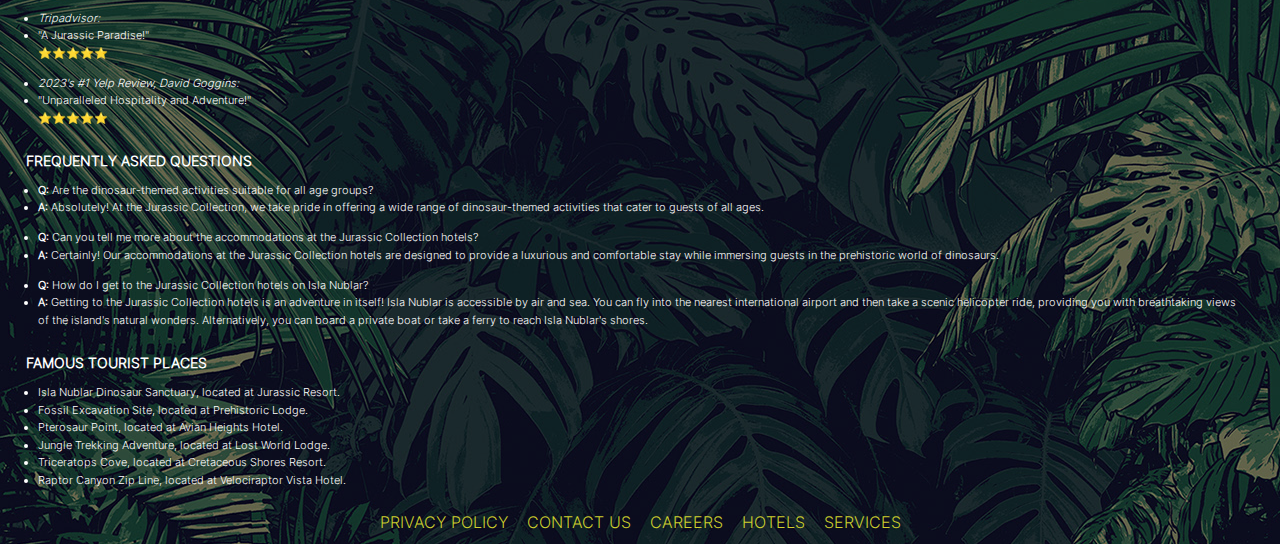
<file: services.html>
<!DOCTYPE html>
<html lang="en">

<head>
    <meta charset="UTF-8">
    <meta name="viewport" content="width=device-width, initial-scale=1.0">
    <title>Our Services - J Collection</title>
    <link rel="stylesheet" href="css/global.css">
    <link rel="stylesheet" href="css/services.css">
</head>

<body>


    <section class="header">
        <figure>
            <img src="imgs/icon.png" alt="jurassic collection profile icon">
        </figure>
        <h1 id="home"><a href="index.html">HOME</a></h1>
        <h1 id="gallery"><a href="gallery.html">GALLERY</a></h1>
        <h1 id="services"><a href="services.html">SERVICES</a></h1>
        <h1 id="faqs"><a href="#faq-direct">FAQ'S</a></h1>
        <h1 id="bookdirect"><a href="bookdirect.html">BOOK DIRECT</a></h1>
    </section>

    <h2>THIS SEASON'S SPECIAL</h2>

    <section class="flex center">

        <section class="season">
            <section class="photo">
                <img src="imgs/services/1.jfif" alt="">
            </section>
            <section>
                <h3><strong>CHRISTMAS WITH JURASSIC COLLECTION</strong></h3>
                <p>Our destinations have unique atmospheres at Christmas; house party fun, a quiet country escape, a
                    relaxing getaway, family celebrations, or just a stop over for visiting local family and friends.
                    Whatever you're looking for we have the perfect place!</p>
                <section class="location">
                    <img src="imgs/pin.png" alt="location icon">
                    <p>ACROSS ALL RESERVATIONS</p>
                </section>
            </section>

        </section>

    </section>



    <hr>

    <h2>SOME OF OUR UNIQUE EXPERIENCES</h2>

    <section id="cards">
        <section class="exp">
            <figure><img src="imgs/services/2.jfif" alt=""></figure>
            <section>
                <h3><strong>THE WELLHOUSE DINE AND STAY</strong></h3>
                <p>A brand new woodfired-only dining experience with a luxurious overnight stay in the room or suite of
                    your choice.</p>
            </section>
            <section class="location">
                <img src="imgs/pin.png" alt="location icon">
                <p>JURASSIC RESORT</p>
            </section>
        </section>

        <section class="exp">
            <figure><img src="imgs/services/3.jfif" alt=""></figure>
            <section>
                <h3><strong>LUXURIOUS AND INDULGENT HOT TUB SPA BREAK</strong></h3>
                <p>Looking for the ultimate relaxation getaway - look no further. Our suites with private outdoor hot
                    tubs combined with a visit to our award-winning spa complete with personalised body treatments is
                    the most indulgent treat for every occasion.</p>
            </section>
            <section class="location">
                <img src="imgs/pin.png" alt="location icon">
                <p>VELOCIRAPTOR VISA</p>
            </section>
        </section>

        <section class="exp">
            <figure><img src="imgs/services/4.jfif" alt=""></figure>
            <section>
                <h3><strong>HEN PARTY FUN AT FANHAMS HALL</strong></h3>
                <p>Get your gladrags on, dress up that hen and warm up your voice for a fabulous hen party to remember!
                    Our Karaoke Klub is a great destination for a unique celebration - enjoy drinks and dinner in a
                    private room, with plenty of space for fun and games.</p>
            </section>
            <section class="location">
                <img src="imgs/pin.png" alt="location icon">
                <p>AVIAN HEIGHTS</p>
            </section>
        </section>

        
        
    </section>

    <section class="flex center">
        <section class="explarge">
            <section class="photo">
                <img src="imgs/services/5.jfif" alt="">
            </section>
            <section>
                <h3><strong>THE LIFESTYLE YOU NEED - GOLF CLUB MEMBERSHIP</strong></h3>
                <p>Get your work life balance in order with 5 day membership at our stunning golf club. A place not only
                    to hit a few balls but to meet friends, enjoy a pint and relax.</p>
                <section class="location">
                    <img src="imgs/pin.png" alt="location icon">
                    <p>ACROSS ALL RESERVATIONS</p>
                </section>
            </section>
        </section>
    </section>

    <hr>

    <section class="button">
        <h1>READY TO BEGIN YOUR ADVENTURE?</h1>
        <a href="bookdirect.html">BOOK DIRECT</a>
    </section>

    <footer>
        <h2>WELCOME TO THE JURASSIC COLLECTION</h2>
        <section>
            <h3>TRUSTED REVIEWS</h3>
            <ul>
                <li><cite>TrustPilot:</cite></li>
                <li><p>"An Unforgettable Adventure!" <br>
                    ⭐⭐⭐⭐⭐</p></li>
            </ul>
            <ul>
                <li><cite>Tripadvisor:</cite></li>
                <li><p>"A Jurassic Paradise!" <br>
                    ⭐⭐⭐⭐⭐</p></li>
            </ul>
            <ul>
                <li><cite>2023's #1 Yelp Review, David Goggins:</cite></li>
                <li><p>"Unparalleled Hospitality
                    and Adventure!" <br>
                    ⭐⭐⭐⭐⭐</p></li>
            </ul>
        </section>

        <section>
            <h3 id="faq-direct">FREQUENTLY ASKED QUESTIONS</h3>
            <ul>
                <li><strong>Q:</strong> Are the dinosaur-themed activities suitable for all age groups?</li>
                <li><strong>A:</strong> Absolutely! At the Jurassic Collection, we take pride in offering a wide range
                    of dinosaur-themed
                    activities that cater to guests of all ages.</li>
            </ul>
            <ul>
                <li><strong>Q:</strong> Can you tell me more about the accommodations at the Jurassic Collection hotels?
                </li>
                <li><strong>A:</strong> Certainly! Our accommodations at the Jurassic Collection hotels are designed to
                    provide
                    a luxurious and comfortable stay while immersing guests in the prehistoric world of dinosaurs.</li>
            </ul>

            <ul>
                <li><strong>Q:</strong> How do I get to the Jurassic Collection hotels on Isla Nublar?</li>
                <li><strong>A:</strong> Getting to the Jurassic Collection hotels is an adventure in itself! Isla Nublar
                    is accessible by air
                    and sea. You can fly into the nearest international airport and then take a scenic helicopter ride,
                    providing you with breathtaking views of the island's natural wonders. Alternatively, you can board
                    a private boat
                    or take a ferry to reach Isla Nublar's shores.</li>
            </ul>
        </section>
        <section>
            <h3>FAMOUS TOURIST PLACES</h3>
            <ul>
                <li>Isla Nublar Dinosaur Sanctuary, located at Jurassic Resort.</li>
                <li>Fossil Excavation Site, located at Prehistoric Lodge.</li>
                <li>Pterosaur Point, located at Avian Heights Hotel.</li>
                <li>Jungle Trekking Adventure, located at Lost World Lodge.</li>
                <li>Triceratops Cove, located at Cretaceous Shores Resort.</li>
                <li>Raptor Canyon Zip Line, located at Velociraptor Vista Hotel.</li>
            </ul>
        </section>
        <section>
            <a href="policy.html">PRIVACY POLICY</a>
            <a href="contact.html">CONTACT US</a>
            <a href="careers.html">CAREERS</a>
            <a href="bookdirect.html">HOTELS</a>
            <a href="services.html">SERVICES</a>
        </section>
    </footer>

</body>

</html>
</file>
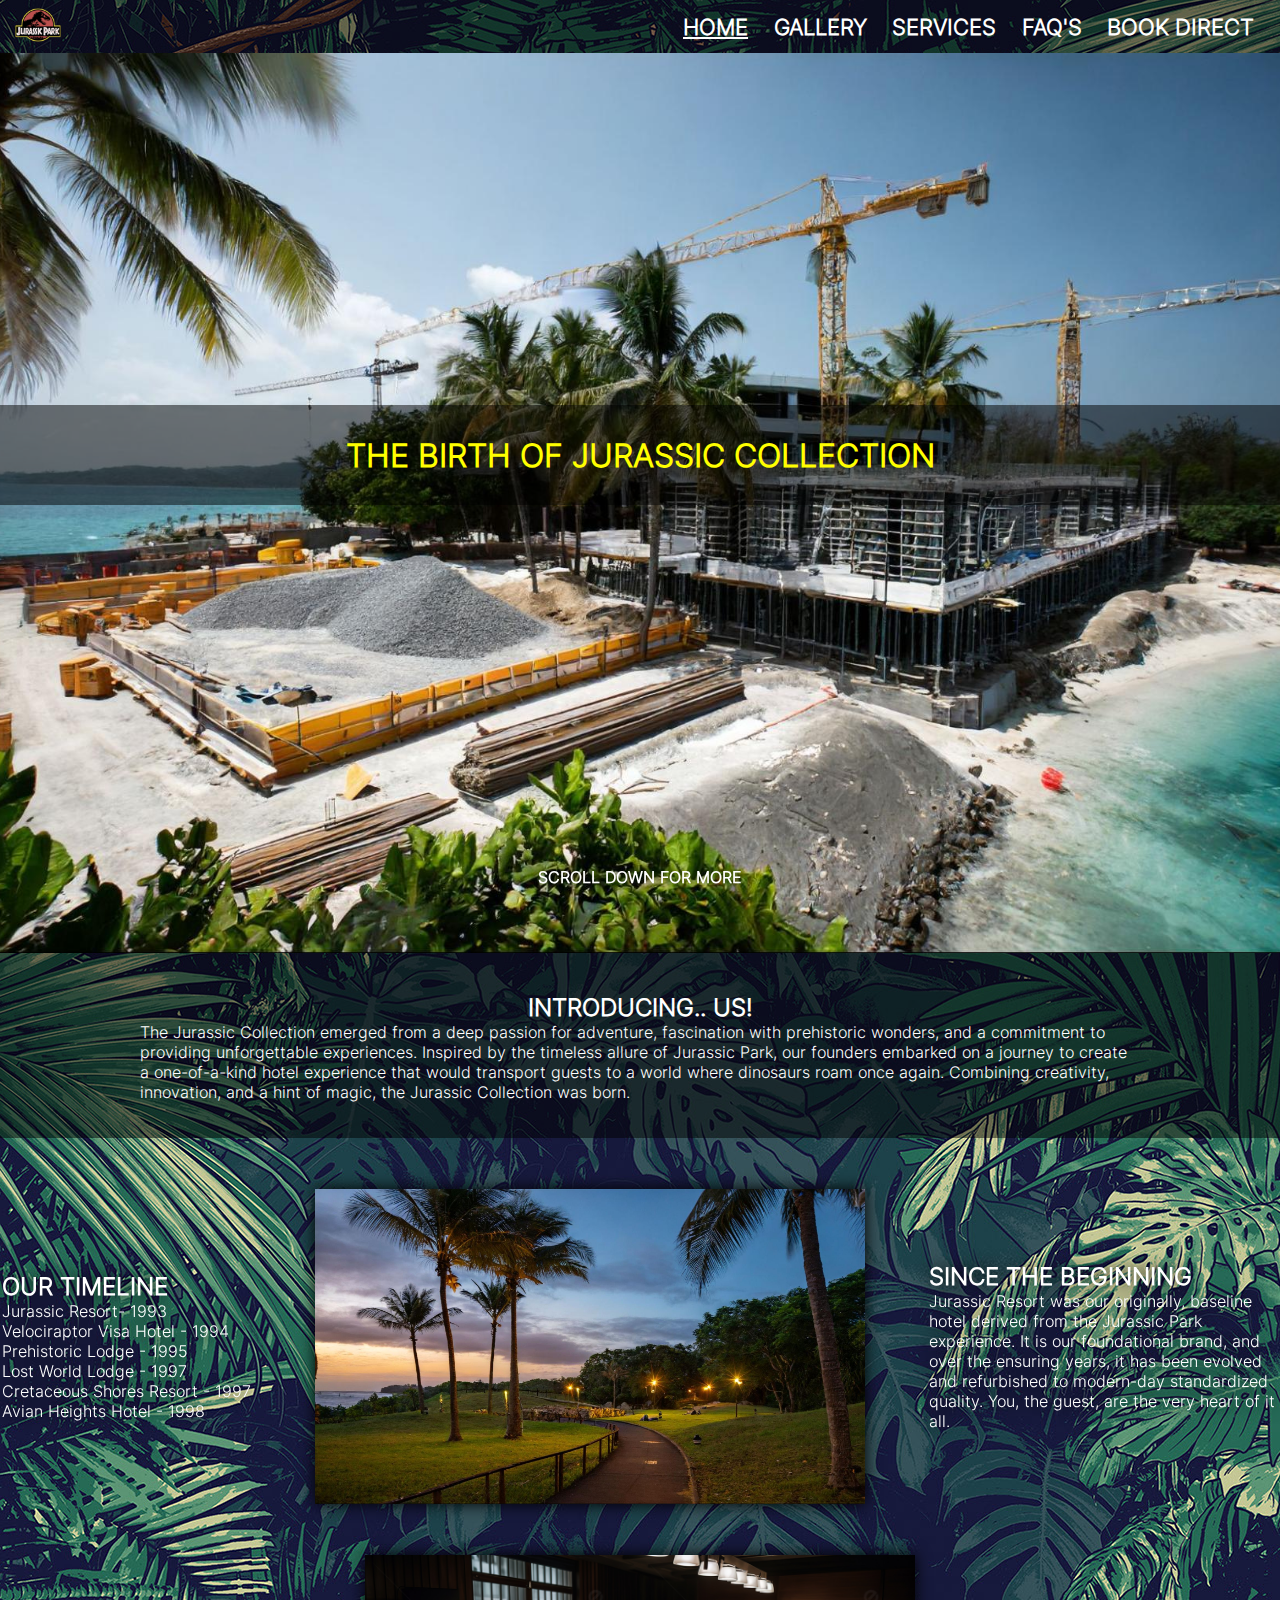
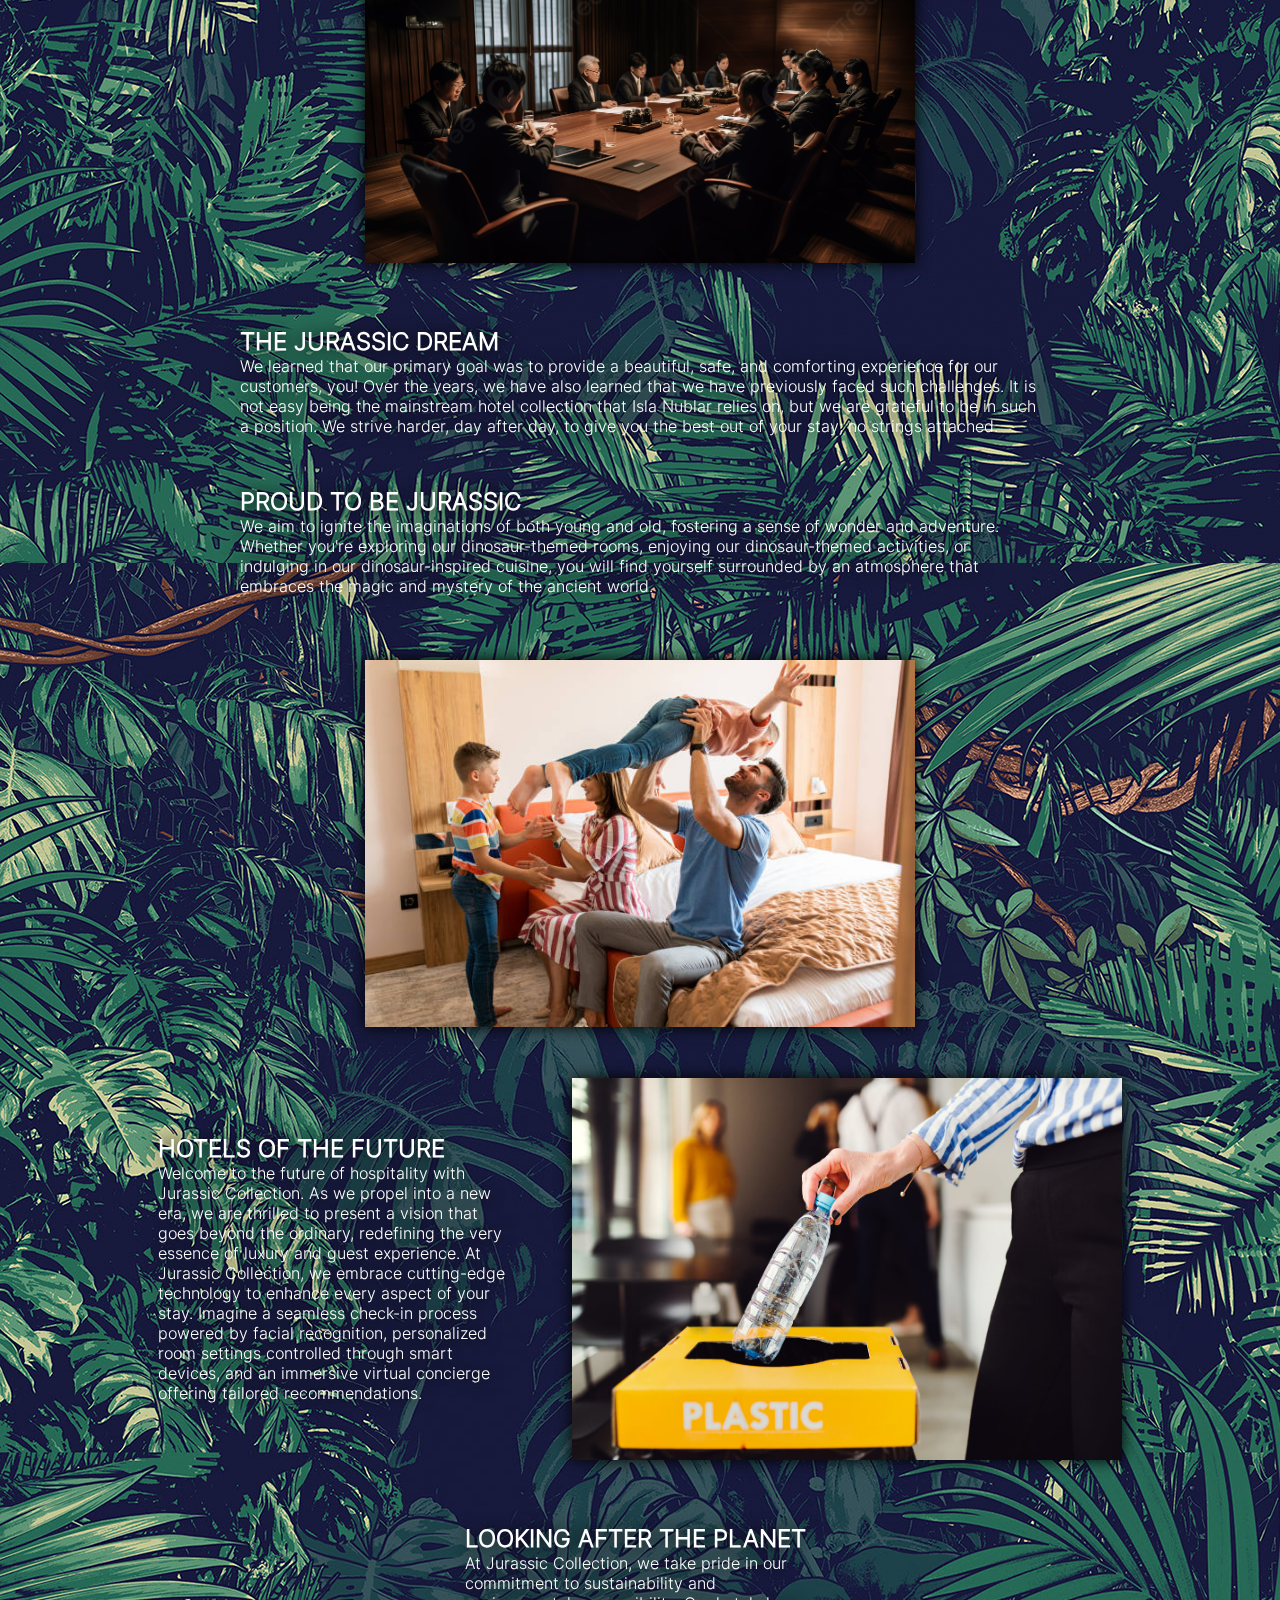
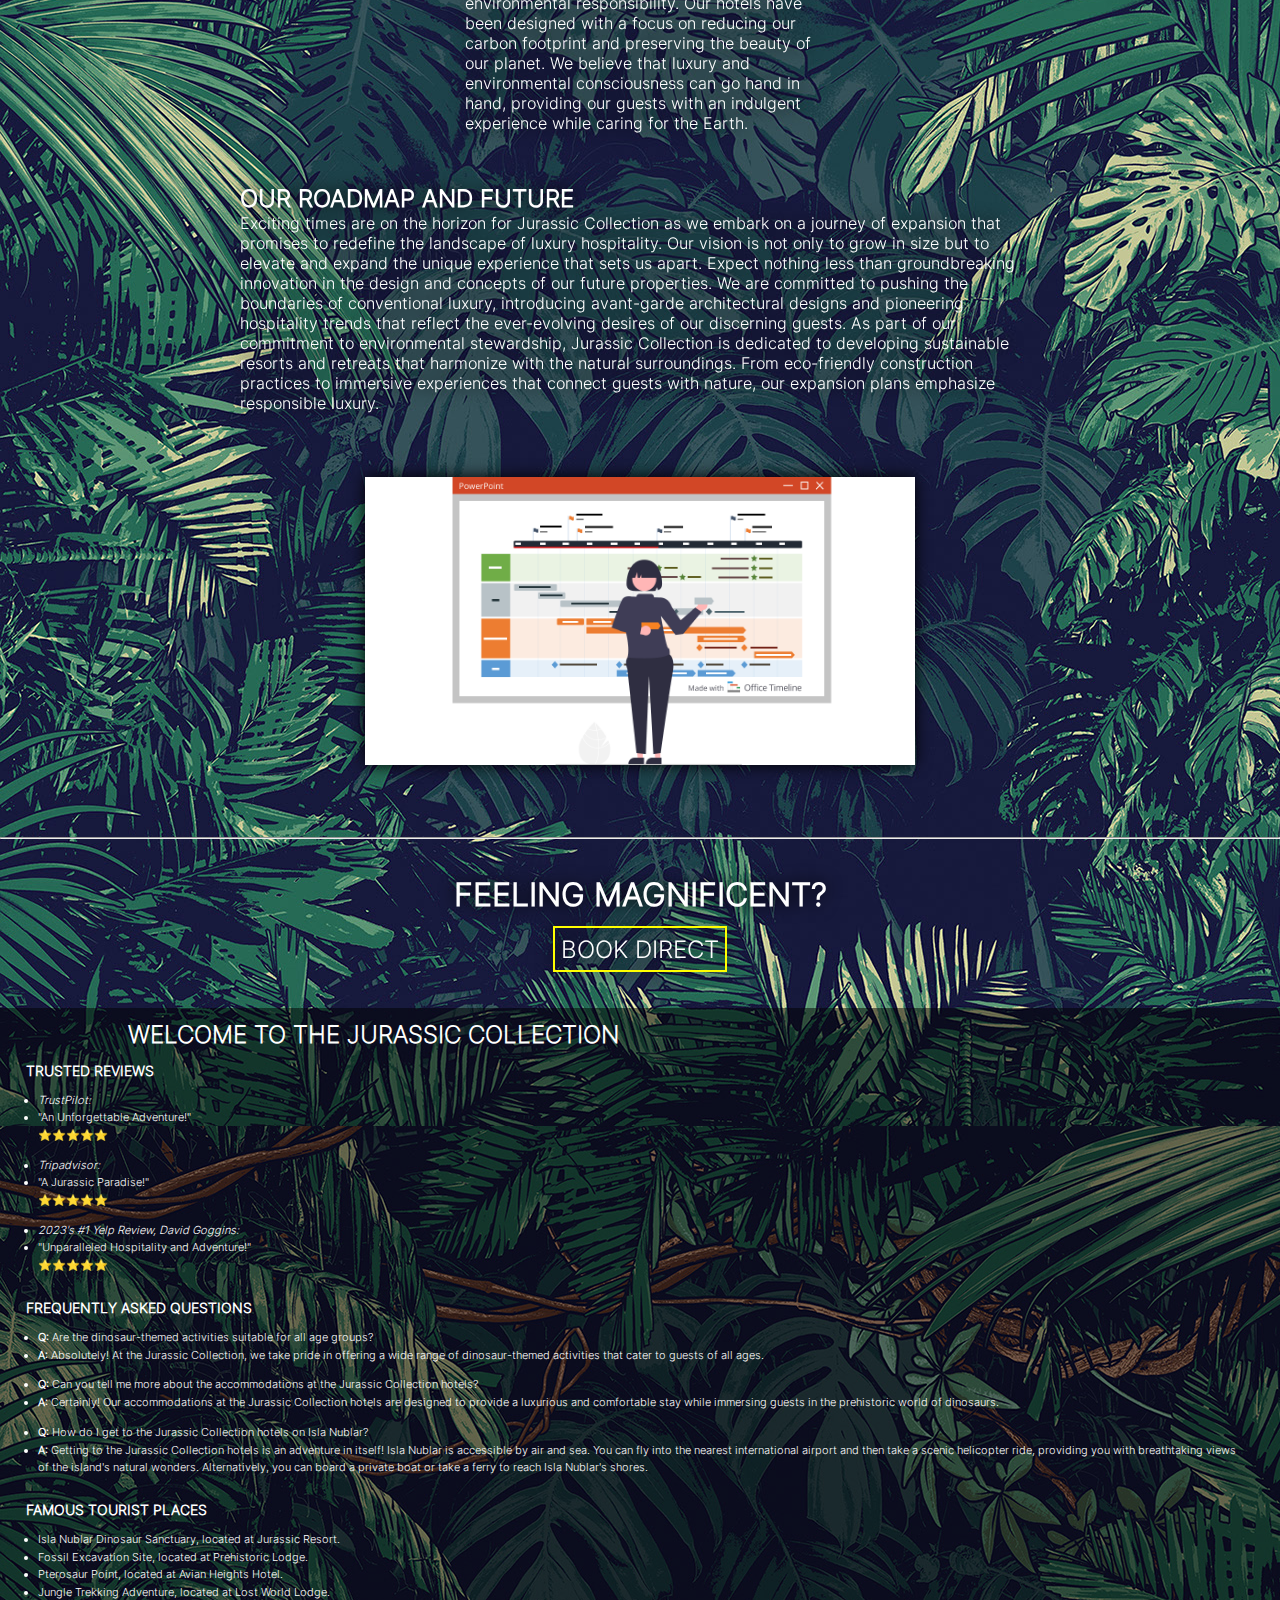
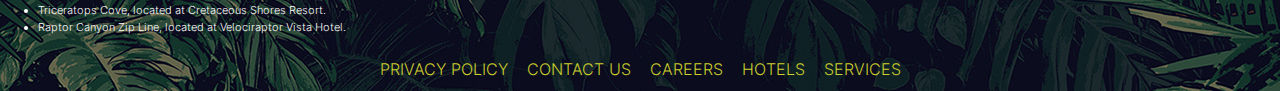
<file: story.html>
<!DOCTYPE html>
<html lang="en">

<head>
    <meta charset="UTF-8">
    <meta name="viewport" content="width=device-width, initial-scale=1.0">
    <title>Our Story - J Collection</title>
    <link rel="stylesheet" href="css/global.css">
    <link rel="stylesheet" href="css/story.css">
</head>

<body>
    <section class="header">
        <figure>
            <img src="imgs/icon.png" alt="jurassic collection profile icon">
        </figure>
        <h1 id="home"><a href="index.html">HOME</a></h1>
        <h1 id="gallery"><a href="gallery.html">GALLERY</a></h1>
        <h1 id="services"><a href="services.html">SERVICES</a></h1>
        <h1 id="faqs"><a href="#faq-direct">FAQ'S</a></h1>
        <h1 id="bookdirect"><a href="bookdirect.html">BOOK DIRECT</a></h1>
    </section>

    <section class="frontpage">
        <img src="imgs/image3.jpg" alt="">
        <h1>THE BIRTH OF JURASSIC COLLECTION</h1>
    </section>

    <h4 id="scrollindi">SCROLL DOWN FOR MORE</h4>


    <section class="intro">
        <h2>INTRODUCING.. US!</h2>
        <p>The Jurassic Collection emerged from a deep passion for adventure, fascination with prehistoric wonders, and
            a commitment to providing unforgettable experiences. Inspired by the timeless allure of Jurassic Park, our
            founders embarked on a journey to create a one-of-a-kind hotel experience that would transport guests to a
            world where dinosaurs roam once again. Combining creativity, innovation, and a hint of magic, the Jurassic
            Collection was born.</p>
    </section>

    <section class="timeline">
        <section>
            <h2>OUR TIMELINE</h2>
            <ul>
                <li>Jurassic Resort- 1993</li>
                <li>Velociraptor Visa Hotel - 1994</li>
                <li>Prehistoric Lodge - 1995</li>
                <li>Lost World Lodge - 1997</li>
                <li>Cretaceous Shores Resort - 1997</li>
                <li>Avian Heights Hotel - 1998</li>
            </ul>
        </section>
        <img src="imgs/image5.jpg" alt="">
        <section>
            <h2>SINCE THE BEGINNING</h2>
            <p>Jurassic Resort was our originally, baseline hotel derived from the Jurassic Park experience. It is our
                foundational brand, and over the ensuring years, it has been evolved and refurbished to modern-day
                standardized quality. You, the guest, are the very heart of it all.</p>
        </section>
    </section>

    <section class="dream">
        <img src="imgs/image6.png" alt="">
        <section>
            <h2>THE JURASSIC DREAM</h2>
            <p>
                We learned that our primary goal was to provide a beautiful, safe, and comforting experience for our
                customers, you! Over the years, we have also learned that we have previously faced such challenges. It
                is not easy being the mainstream hotel collection that Isla Nublar relies on, but we are grateful to be
                in such a position. We strive harder, day after day, to give you the best out of your stay; no strings
                attached.</p>
        </section>
    </section>
    <section class="proud">
        <section>
            <h2>PROUD TO BE JURASSIC</h2>
            <p>We aim to ignite the imaginations of both young and old, fostering a sense of wonder and adventure.
                Whether you're exploring our dinosaur-themed rooms, enjoying our dinosaur-themed activities, or
                indulging in our dinosaur-inspired cuisine, you will find yourself surrounded by an atmosphere that
                embraces the magic and mystery of the ancient world.</p>
        </section>
        <img src="imgs/image4.png" alt="">
    </section>
    <section class="future">
        <section>
            <h2>HOTELS OF THE FUTURE</h2>
            <p>Welcome to the future of hospitality with Jurassic Collection. As we propel into a new era, we are
                thrilled to present a vision that goes beyond the ordinary, redefining the very essence of luxury and
                guest experience. At Jurassic Collection, we embrace cutting-edge technology to enhance every aspect of
                your stay. Imagine a seamless check-in process powered by facial recognition, personalized room settings
                controlled through smart devices, and an immersive virtual concierge offering tailored recommendations.
            </p>
        </section>
        <img src="imgs/image2.png" alt="">
        <section>
            <h2>LOOKING AFTER THE PLANET</h2>
            <p>At Jurassic Collection, we take pride in our commitment to sustainability and environmental
                responsibility. Our hotels have been designed with a focus on reducing our carbon footprint and
                preserving the beauty of our planet. We believe that luxury and environmental consciousness can go hand
                in hand, providing our guests with an indulgent experience while caring for the Earth.</p>
        </section>
    </section>
    <section class="roadmap">
        <section>
            <h2>OUR ROADMAP AND FUTURE</h2>
            <p>Exciting times are on the horizon for Jurassic Collection as we embark on a journey of expansion that
                promises to redefine the landscape of luxury hospitality. Our vision is not only to grow in size but to
                elevate and expand the unique experience that sets us apart. Expect nothing less than groundbreaking
                innovation in the design and concepts of our future properties. We are committed to pushing the
                boundaries of conventional luxury, introducing avant-garde architectural designs and pioneering
                hospitality trends that reflect the ever-evolving desires of our discerning guests. As part of our
                commitment to environmental stewardship, Jurassic Collection is dedicated to developing sustainable
                resorts and retreats that harmonize with the natural surroundings. From eco-friendly construction
                practices to immersive experiences that connect guests with nature, our expansion plans emphasize
                responsible luxury.
            </p>
        </section>
        <img src="imgs/image1.png" alt="">
    </section>

    <hr>

    <section class="trustworthy">
        <h1>FEELING MAGNIFICENT?</h1>
        <a href="bookdirect.html">BOOK DIRECT</a>
    </section>
    <footer>
        <h2>WELCOME TO THE JURASSIC COLLECTION</h2>
        <section>
            <h3>TRUSTED REVIEWS</h3>
            <ul>
                <li><cite>TrustPilot:</cite></li>
                <li><p>"An Unforgettable Adventure!" <br>
                    ⭐⭐⭐⭐⭐</p></li>
            </ul>
            <ul>
                <li><cite>Tripadvisor:</cite></li>
                <li><p>"A Jurassic Paradise!" <br>
                    ⭐⭐⭐⭐⭐</p></li>
            </ul>
            <ul>
                <li><cite>2023's #1 Yelp Review, David Goggins:</cite></li>
                <li><p>"Unparalleled Hospitality
                    and Adventure!" <br>
                    ⭐⭐⭐⭐⭐</p></li>
            </ul>
        </section>
        <section>
            <h3 id="faq-direct">FREQUENTLY ASKED QUESTIONS</h3>
            <ul>
                <li><strong>Q:</strong> Are the dinosaur-themed activities suitable for all age groups?</li>
                <li><strong>A:</strong> Absolutely! At the Jurassic Collection, we take pride in offering a wide range
                    of dinosaur-themed
                    activities that cater to guests of all ages.</li>
            </ul>
            <ul>
                <li><strong>Q:</strong> Can you tell me more about the accommodations at the Jurassic Collection hotels?
                </li>
                <li><strong>A:</strong> Certainly! Our accommodations at the Jurassic Collection hotels are designed to
                    provide
                    a luxurious and comfortable stay while immersing guests in the prehistoric world of dinosaurs.</li>
            </ul>

            <ul>
                <li><strong>Q:</strong> How do I get to the Jurassic Collection hotels on Isla Nublar?</li>
                <li><strong>A:</strong> Getting to the Jurassic Collection hotels is an adventure in itself! Isla Nublar
                    is accessible by air
                    and sea. You can fly into the nearest international airport and then take a scenic helicopter ride,
                    providing you with breathtaking views of the island's natural wonders. Alternatively, you can board
                    a private boat
                    or take a ferry to reach Isla Nublar's shores.</li>
            </ul>
        </section>
        <section>
            <h3>FAMOUS TOURIST PLACES</h3>
            <ul>
                <li>Isla Nublar Dinosaur Sanctuary, located at Jurassic Resort.</li>
                <li>Fossil Excavation Site, located at Prehistoric Lodge.</li>
                <li>Pterosaur Point, located at Avian Heights Hotel.</li>
                <li>Jungle Trekking Adventure, located at Lost World Lodge.</li>
                <li>Triceratops Cove, located at Cretaceous Shores Resort.</li>
                <li>Raptor Canyon Zip Line, located at Velociraptor Vista Hotel.</li>
            </ul>
        </section>
        <section>
            <a href="policy.html">PRIVACY POLICY</a>
            <a href="contact.html">CONTACT US</a>
            <a href="careers.html">CAREERS</a>
            <a href="bookdirect.html">HOTELS</a>
            <a href="services.html">SERVICES</a>
        </section>
    </footer>
</body>

</html>
</file>
<file: css/global.css>
@font-face {
    font-family: 'Inter';
    src: url("../fonts/Inter/static/Inter-Light.ttf");
}

@font-face {
    font-family: 'Inter-light';
    src: url("../fonts/Inter/static/Inter-ExtraLight.ttf");
}

@font-face {
    font-family: 'Inter-bold';
    src: url("../fonts/Inter/static/Inter-Medium.ttf");
}

* { 
    margin: 0;
    padding: 0;
    box-sizing: border-box;
    font-family: 'Inter';
}

a {
    color: rgb(255, 255, 255);
}

/* HEADER STUFF */

.header {
    background-color: rgba(0, 0, 0, 0.5);
    display: flex;
    flex-flow: row wrap;
    justify-content: flex-end;
    align-items: center;
    font-size: .7rem;
}

.header>h1 {
    margin-right: 2%;
}

.header>h1>a {
    text-decoration: none;
}

#whyus,
#home {
    text-decoration: underline;
    text-decoration-color: white;
}

.header>figure {
    width: 100%;
    max-width: 50px;
    margin-right: auto;
    margin-left: 1vw;
}

.header>figure>img {
    height: 100%;
    width: 100%;
    object-fit: cover;
}

@media only screen and (max-width: 480px) {
    .header>figure{
        position: absolute;
        left: -500vw
    }
    .header {
        justify-content: center;
    }
    .header>h1{
        padding: 1vh 2vw 1vh 2vw
    }
}

/* FOOTER STUFF */
footer {
    background-color: rgba(0, 0, 0, .5);
    color: white;

    bottom: 0;

    display: flex;
    flex-flow: row wrap;
    justify-content: center;
}

footer>h2 {
    font-family: 'Inter-light';
    font-size: 1.5rem;

    width: 100vw;
    padding-top: 1%;
    padding-left: 10vw;
}

footer>section {
    width: 100%;
    max-width: 450px;
    margin: 1%;
    margin-bottom: 0;
    line-height: 1.1rem;
}

footer>section>h3 {
    font-size: .9rem
}

footer>section>ul {
    font-size: .7rem
}

footer>section>ul {
    margin: 1%;
}

footer>section:nth-child(2) {
    display: flex;
    flex-flow: column wrap;
    align-items: flex-end;    
}

footer>section:nth-child(2) h3 {
    width: 100%;
    max-width: 250px;
}

footer>section:nth-child(2) ul {
    width: 100%;
    max-width: 250px;
}



footer>section:last-child {
    width: 100%;
    max-width: 700px;
    text-align: center;
    margin-bottom: 1%;
}

footer>section:last-child>a {
    padding: 1%;
    color: #ced02d;
    text-decoration: none;
}

@media only screen and (max-width: 1445px) {
    footer{
        padding: 0 2vw 0 2vw;
        flex-flow: column;
        align-items: center;
    }
    footer>section:nth-child(2) {
        display: block;
    }
    footer>section {
        width: 100;
        max-width: 1400px;
    }
}

/* SCROLLBAR EDITS */
::-webkit-scrollbar {
    width: 10px;
}

::-webkit-scrollbar-track {
    background: grey;
}

::-webkit-scrollbar-thumb {
    background: #ced02d;
}

::-webkit-scrollbar-thumb:hover {
    background: darkblue;
}
</file>
<file: css/index.css>
body {
    background-image: url("../imgs/sample_background.jpg");
    overflow-x: hidden;
}

#sidebar-text p:not(:last-child), #intro p {
    display: relative;
    margin-bottom: 5%
}

#scrollindi {
    position: absolute;
    bottom: 1.5vh;
    text-align: center;
    width: 100%;
    color: white;
}

#merge {
    display: flex;
    flex-flow: row wrap;
    justify-content: center;
    gap: 4%;
}

.container {
    
    display: flex;
    flex-flow: row wrap;
    justify-content: center;
    max-width: 540px;
    height: 50%;

    margin-top: 2.5%;
    margin-bottom: 2.5%;

}

#sidebar {
    display:flex;
    flex-flow: column nowrap;
    justify-content: space-evenly;
    align-items: center;

    background-color: rgba(8, 8, 8, 0.5);

    color: white;

    border-radius: 10px;

    max-width: 450px;
    min-height: 800px;

    padding: 0 10% 0 10%;
}

#sidebar>a { /* SHOW ME - BUTTON */
    color: white;
    background-color: black;

    font-size: 1.5rem;

    border: 2px solid yellow;
    padding: 5%;
    margin-bottom: 5%;

    text-decoration: none;
}

#sidebar>a:hover {
    color: #be0000
}

#sidebar-text p {
    padding-bottom: 5%;
}

#intro {
    display:flex;
    flex-flow: column;
    justify-content: space-between;

    background-color: rgba(8, 8, 8, 0.5);
    color: white;
    padding: 5%;
    border-radius: 10px;
    
    min-height: 500px;
    max-width: 1500px;
}

#intro > h2 {
    padding: 0 0 1% 0;
}


#links {
    display:flex;
    flex-flow: row wrap;
    gap: 2vw;
}

#links > a {
    display: inline-block;

    font-size: 1.5rem;

    color: white;
    background-color: black;
    
    border: 2px solid yellow;
    padding: 3%;

    text-decoration: none;
}

#links > a:hover {
    color: #be0000
}

.nav {
    position: absolute;
    z-index: 1;

    display: flex;
    flex-flow: row nowrap;

    width: 100%;
    justify-content: space-between;

    transform: translate(0, 40vh);
    padding: 1%;

    opacity: 50%;
}

#left, #right {
    width: 60px;
    height: 60px;
}


#screens {
    position: relative;
    height: 100vh;
    width: 100%;
    overflow: hidden;
}

#screens img {
    position: absolute;
    display: inline-block;
    width: 100vw;
    height: 100vh;
    object-fit: cover;
}

#s1 {
    right: 0;
}

#s2 {
    right: -100vw;
}

#s3 {
    right: -200vw;
}


@media only screen and (max-width: 560px) {
    #intro {
        margin: 0 4vw 0 4vw;
    }
}

@media only screen and (max-width: 475px) {
    #sidebar {
        margin: 0 4vw 0 4vw;
    }
}
</file>
<file: css/bookdirect.css>
body {
    color: white;
    background-image: url("../imgs/sample_background.jpg");
}   

body > h2 {
    text-align: center;
    letter-spacing: .2rem;
    font-size: .8rem;
    margin: 4vh;
    filter: drop-shadow(0 0 8px black);
}

.arrows {
    position: absolute;
    width: 100%;
    max-width: 50px;
}

#left, #right {
    top: 50%;
}

#left {
    left: 45vw;
    filter: invert(100%)
}

#right {
    right: 45vw;
    filter: invert(100%)
}

.scrollable {
    overflow: hidden;

    display: flex;
    flex-direction: row;

    white-space: nowrap;
    
    gap: 2.5vw;

}

.image {
    position: relative;
    max-width: 300px;
    height: 75vh;
}

.image > img {  
    height: 100%;
    max-width: 300px;

    object-fit: cover;
    object-position: center center;
    filter: drop-shadow(0 0 8px black);
}

.image > :nth-child(2) {
    position: absolute;

    width: 100%;

    color: white;

    padding: 4% 3% 4% 3%;

    font-size: 1rem;

    text-align: center;

    top: 0;

    text-shadow: 1px 1px 2px black;
}

.linkcontainer {
    position: absolute;
    bottom: 20px;
    left: 0;
    width: 100%;
    display: flex;
    flex-flow: row wrap;
    justify-content: center;
}

.linkcontainer a {
    max-width: 250px;
    font-size: 1.5rem;

    text-shadow: 1px 1px 2px black;

    padding: 2% 6% 2% 6%;

    text-decoration: none;
    background-color: #4F4F4F;

    text-align: center;

    filter: drop-shadow(0 0 8px black);
}

#jurassic > :nth-child(2) {
    background-color: #800080;
}

#jurassic > :nth-child(3) > a {
    color:#FF00FF; 
    border: 3px solid #FF00FF;
}

#prehistoric > :nth-child(2) {
    background-color: #FF8787;
}

#prehistoric > :nth-child(3) > a {
    color:#FF8787; 
    border: 3px solid #FF8787;
}

#avian > :nth-child(2) {
    background-color: #7D7DFF;
}

#avian > :nth-child(3) > a {
    color:#7D7DFF; 
    border: 3px solid #7D7DFF;
}

#lost > :nth-child(2) {
    background-color: #94FF94;
}

#lost > :nth-child(3) > a {
    color:#94FF94; 
    border: 3px solid #94FF94;
}

#cretaceous > :nth-child(2) {
    background-color: #5A5A5A;
}

#cretaceous > :nth-child(3) > a {
    color:#FFFFFF; 
    border: 3px solid #FFFFFF;
}

#velociraptor > :nth-child(2) {
    background-color: #FFD17C;
}

#velociraptor > :nth-child(3) > a{
    color:#FFD17C; 
    border: 3px solid #FFD17C;
}

.scrollable > :first-child {
    margin-left: 50vw;
}

.scrollable > :last-child {
    margin-right: 50vw;
}

.firstlink {
    width: 100%;
    display: flex;
    justify-content: center;
    margin: 0 0 4vh 0;
}

.firstlink a {
    display: inline-block;

    font-size: 1.5rem;
    
    border: 2px solid yellow;
    padding: .5%;
    margin: 4vh 0 0 0;

    text-decoration: none;

    filter: drop-shadow(0 0 8px black);
}

.firstlink a:hover {
    color: #be0000
}

@media only screen and (max-width: 800px) {
    .desc {
        padding: 0 4vw 0 4vw;
    }
}


.desc {
    display: flex;
    flex-wrap: wrap;
    justify-content: center;
    align-items: center;
    gap: 2vw;
    margin: 4vh 0 4vh 0;

    filter: drop-shadow(0 0 8px black);
}

.desc > section {
    display: flex;
    flex-flow: column wrap;
    max-width: 800px;
    gap: 2vh;
    filter: drop-shadow(0 0 8px black);
}

.desc > img {
    width: 100%;
    max-width: 800px;
    object-fit: cover;
}

.desc > section > div {
    margin-top: 1vh;
}

.desc > section > div > a {
    border: 2px solid yellow;
    padding: 1%;
    margin: 4vh 0 0 0;

    text-decoration: none;
    font-size: 1.5rem;
}

.desc > section > div > a:hover {
    color: #be0000
}

.desc > section > ul {
    margin-left: 2vw;
}
</file>
<file: css/booking.css>
body {
    color: white;
    background-image: url("../imgs/sample_background.jpg");
}   

#hotelstuff {
    width: 100%;
    text-align: center;
    padding: 1vh 0 1vh 0;
    background-color: rgba(0, 0, 139, 0.5);
    color: yellow
}

body > h1 {
    width: 100%;
    text-align: center;
    margin: 4vh 0 4vh 0;
    filter: drop-shadow(0 0 8px black);
}

.imgscontain {
    width: 100%;
    display: flex;
    justify-content: center;
}

.imgs {
    width: 90%;
    max-width: 800px;
    display: flex;
    flex-flow: row wrap;
    justify-content: center;
    align-items: center;
    gap: 5vw;
    margin-bottom: 4vh;
    filter: drop-shadow(0 0 8px black);
}

.imgs img {
    width: 100%;
    max-width: 150px;
}


.buttons {
    display: flex;
    flex-flow: column;
    justify-content: center;
    align-items: center;
    gap: 1vh;
    margin-bottom: 4vh;
}

.buttons form input {
    padding: 1vh 1vw 1vh 1vw

}
</file>
<file: css/details.css>
body {
    color: white;
    background-image: url("../imgs/sample_background.jpg");
}

body > h1 {
    width: 100%;
    margin: 4vh 0 4vh 0;
    text-align: center;
    filter: drop-shadow(0 0 8px black);
}

.whole {
    margin: 8vh  0 8vh 0;
    display:flex;
    flex-flow: row wrap;
    justify-content: center;
}

.boxes {
    display: flex;
    flex-flow: row wrap;
    align-items: center;
    width: 60%;
    height: 70%;
    filter: drop-shadow(0 0 8px black);
}

section input {
    margin: 20px;
    width: 350px;
    height: 50px;
}

.summary {
    width: 500px;
    height: 300px;
    filter: drop-shadow(0 0 8px black);
}

.summary h3 {
    padding-bottom: 1%
}

.summary h4 {
    padding-top: 4%;
    padding-bottom: 1%;
}

#hotelstuff {
    width: 100%;
    text-align: center;
    padding: 1vh 0 1vh 0;
    background-color: rgba(0, 0, 139, 0.5);
    color: yellow
}
</file>
<file: css/gallery.css>
body { 
    background-image: url("../imgs/sample_background.jpg");
}

#maintitle {
    margin: 4vh 0 4vh 0;
    text-align: center;
    color: white;
    filter: drop-shadow(0 0 8px black);
}

#pictures {
    display: flex;
    flex-flow: column wrap;
    justify-content: center;
    align-items: center;

    gap: 4vh;
}

#pictures img {
    width: 100%;
    max-width: 800px;
    object-fit: cover;
    filter: drop-shadow(0 0 8px black);
}

#pictures {
    margin-bottom: 4vh
}

@media only screen and (max-width: 850px) {
    #pictures {
        padding: 0 4vw 0 4vw;
    }
}
</file>
<file: css/policy.css>
body {
    color: white;
    background-image: url("../imgs/sample_background.jpg");
}

#body:nth-child(2){
    display: flex;
    flex-flow: row wrap;
    justify-content: center;
    align-items: center;
}

hr {
    margin: 2vh 0 2vh 0;
    width: 100%;
    max-width: 1000px;
}

#body {
    padding: 0 4vw 0 4vw;
}

#body section {
    max-width: 1000px;
    
}

#body h1 {
    font-size: 2rem;
    text-align: center;
    padding: 4vh 0 4vh 0;
}

#body h2 {
    margin-top: 4vh;
}

#body p:last-child {
    margin-bottom: 4vh;
}

li {
    margin-bottom: 1%;
}

p {
    position: relative;
}
</file>
<file: css/services.css>
body {
    background-image: url("../imgs/sample_background.jpg");
}

body > h2, body > h1 {
    text-align: center;
    margin: 2% 0 2% 0;
    color: white;
    filter: drop-shadow(0 0 8px black);
}

section img {
    width: 100%;
    height: 100%;
    
    object-fit: cover;
}

.location {
    display:flex;
    align-items: center;
    margin-top: 5%;
    gap: 1%;
}

.location>img {
    width: 15px;
    height: 15px;
}

section.photo {
    width: 50%;
    align-self: stretch;
}

.flex.center {
    display: flex;
    flex-flow: row wrap;
    justify-content: center;
    align-items: center;
    margin: 0 auto;
    max-width: 1350px; /*2(75)+3(400)*/
}



.season, .explarge {
    filter: drop-shadow(0 0 8px black);
    color: white;

    display: inline-flex;
    flex-flow: row wrap;

    justify-content: center;
    align-items: center;

    margin: 0 0 4% 0;
}

.explarge {
    margin: 4% 0 4% 0;
    
}

.season > section:not(.photo), .explarge > section:not(.photo)  {
    display: flex;
    flex-flow: column wrap;
    text-align: left;
    align-self: stretch;
    justify-content: center;
    background-color: #8b0000;
    padding: 1rem;
    width: 50%;
}

#cards {
    
    color: white;

    display: flex;
    flex-flow: row wrap;

    gap: 75px;

    justify-content: center;
    text-align: left;
}

.exp img {
    max-width: 400px;
    max-height: 400px;
}

.exp {
    filter: drop-shadow(0 0 8px black);
    display: flex;
    flex-flow: column wrap;
    
    background-color: #00919c;
}

.exp > section {
    max-width: 400px;
    padding: 3% 5% 3% 5%;
}

.exp > section:last-child {
    margin-top: auto;
}

.button {
    text-align: center;
    margin: 2% 0 2% 0;
    color: white;
}

.button > a {
    display: inline-block;

    font-size: 1.5rem;
    
    border: 2px solid yellow;
    color: white;
    padding: .5%;
    margin: 1% 0 0 0;

    text-decoration: none;
}

.button > a:hover {
    color: #be0000
}

@media only screen and (max-width: 1375px) {
    .flex.center {
        padding: 0 4vw 0 4vw;
    }
    #cards {
        padding: 0 4vw 0 4vw;
    }
}
</file>
<file: css/story.css>
body {
    background-image: url("../imgs/sample_background.jpg");
    color: white;
}

#scrollindi {
    position: absolute;
    bottom: 1.5vh;
    text-align: center;
    width: 100%;
    color: white;
    filter: drop-shadow(0 0 8px black);
}

.frontpage img {
    width: 100%;
    height: 100vh;
    object-fit: cover;
}

.frontpage h1 {
    background-color: rgba(0, 0, 0, 0.5);

    position: absolute;

    font-size: 2rem;

    display: flex;
    justify-content: center;
    align-items: center;

    text-align: center;

    width: 100%;
    height: 100px;
    max-height: 100px;

    top: 45vh;

    color: yellow;
    
}

.frontpage {
    background-color: rgba(0, 0, 0, 0.5);
}

.intro {
    background-color: rgba(0, 0, 0, 0.5);
    color: white;

    width: 100%;
    height: 100%;

    display: flex;
    flex-flow: row wrap;
    justify-content: center;
    align-items: center;
    
    padding: 4vh 0 4vh 0;
}

.intro h2 {
    text-align: center;
    width: 100%;
}

.intro p {
    max-width: 1000px;
}

.timeline, .future {
    margin-top: 4vw;

    display: flex;
    flex-flow: row wrap;
    justify-content: center;
    align-items: center;

    gap: 5vw;

    filter: drop-shadow(0 0 8px black);
}

.timeline section, .future section {
    max-width: 350px;

    display: flex;
    flex-flow: column wrap;
    justify-content: center;
}

.timeline section:not(:last-child) {
    align-content: flex-end;
}

.dream, .proud, .roadmap {
    margin-top: 4vw;

    display: flex;
    flex-flow: row wrap;
    justify-content: center;
    align-items: center;

    gap: 5vw;

    filter: drop-shadow(0 0 8px black);
}

.dream section, .proud section, .roadmap section {
    max-width: 800px;
}

hr {
    margin: 8vh 0 4vh 0;
}

.trustworthy {
    margin-bottom: 4vh;
    text-align: center;
    
    filter: drop-shadow(0 0 8px black);
}

.trustworthy > a {
    display: inline-block;

    font-size: 1.5rem;
    
    border: 2px solid yellow;
    padding: .5%;
    margin: 1% 0 0 0;

    text-decoration: none;
}

.trustworthy > a:hover {
    color: #be0000
}

.timeline img, .dream img, .proud img, .future img, .roadmap img {
    max-width: 550px;
    width: 100%;
}


@media only screen and (max-width: 1024px) {
    .intro {
        padding-left: 2vw;
        padding-right: 2vw;
    }
}

@media only screen and (max-width: 800px) {
    .dream section, .proud section, .roadmap section {
        padding-left: 2vw;
        padding-right: 2vw;
    }
}
</file>
